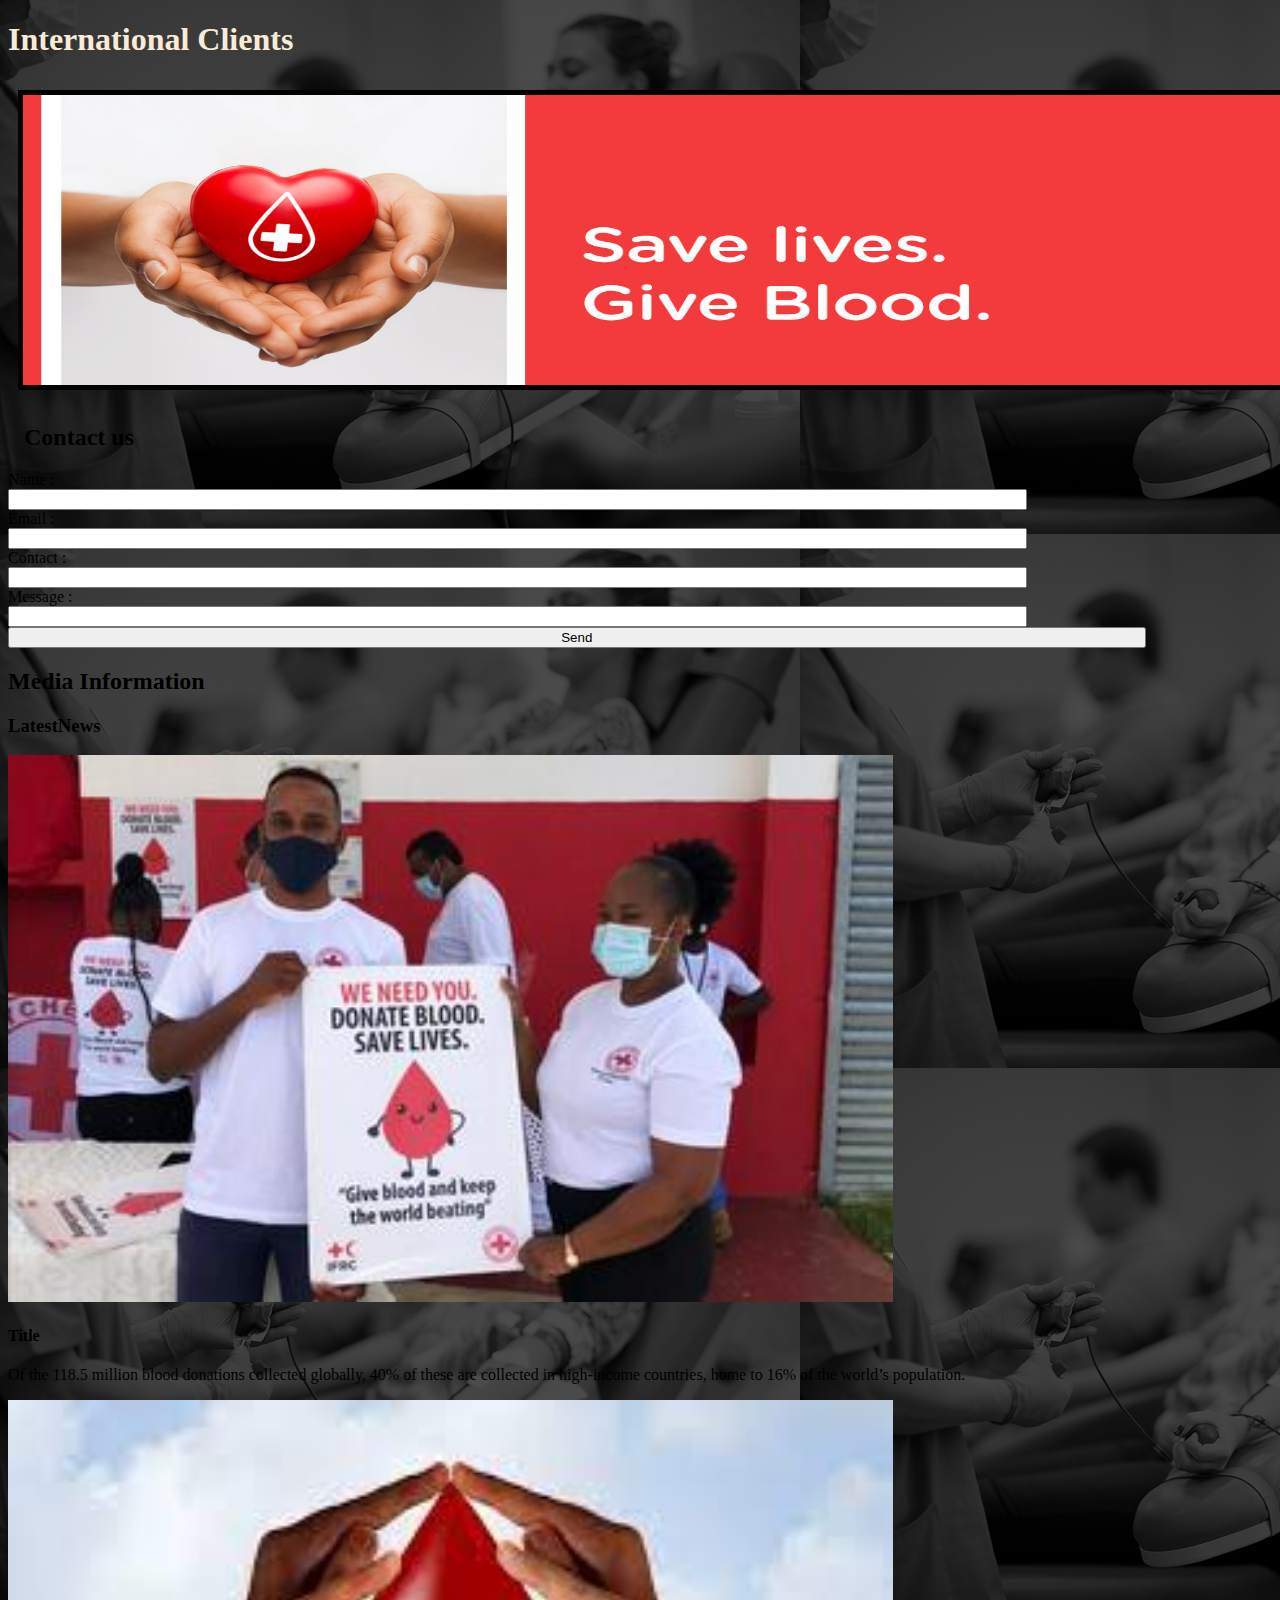
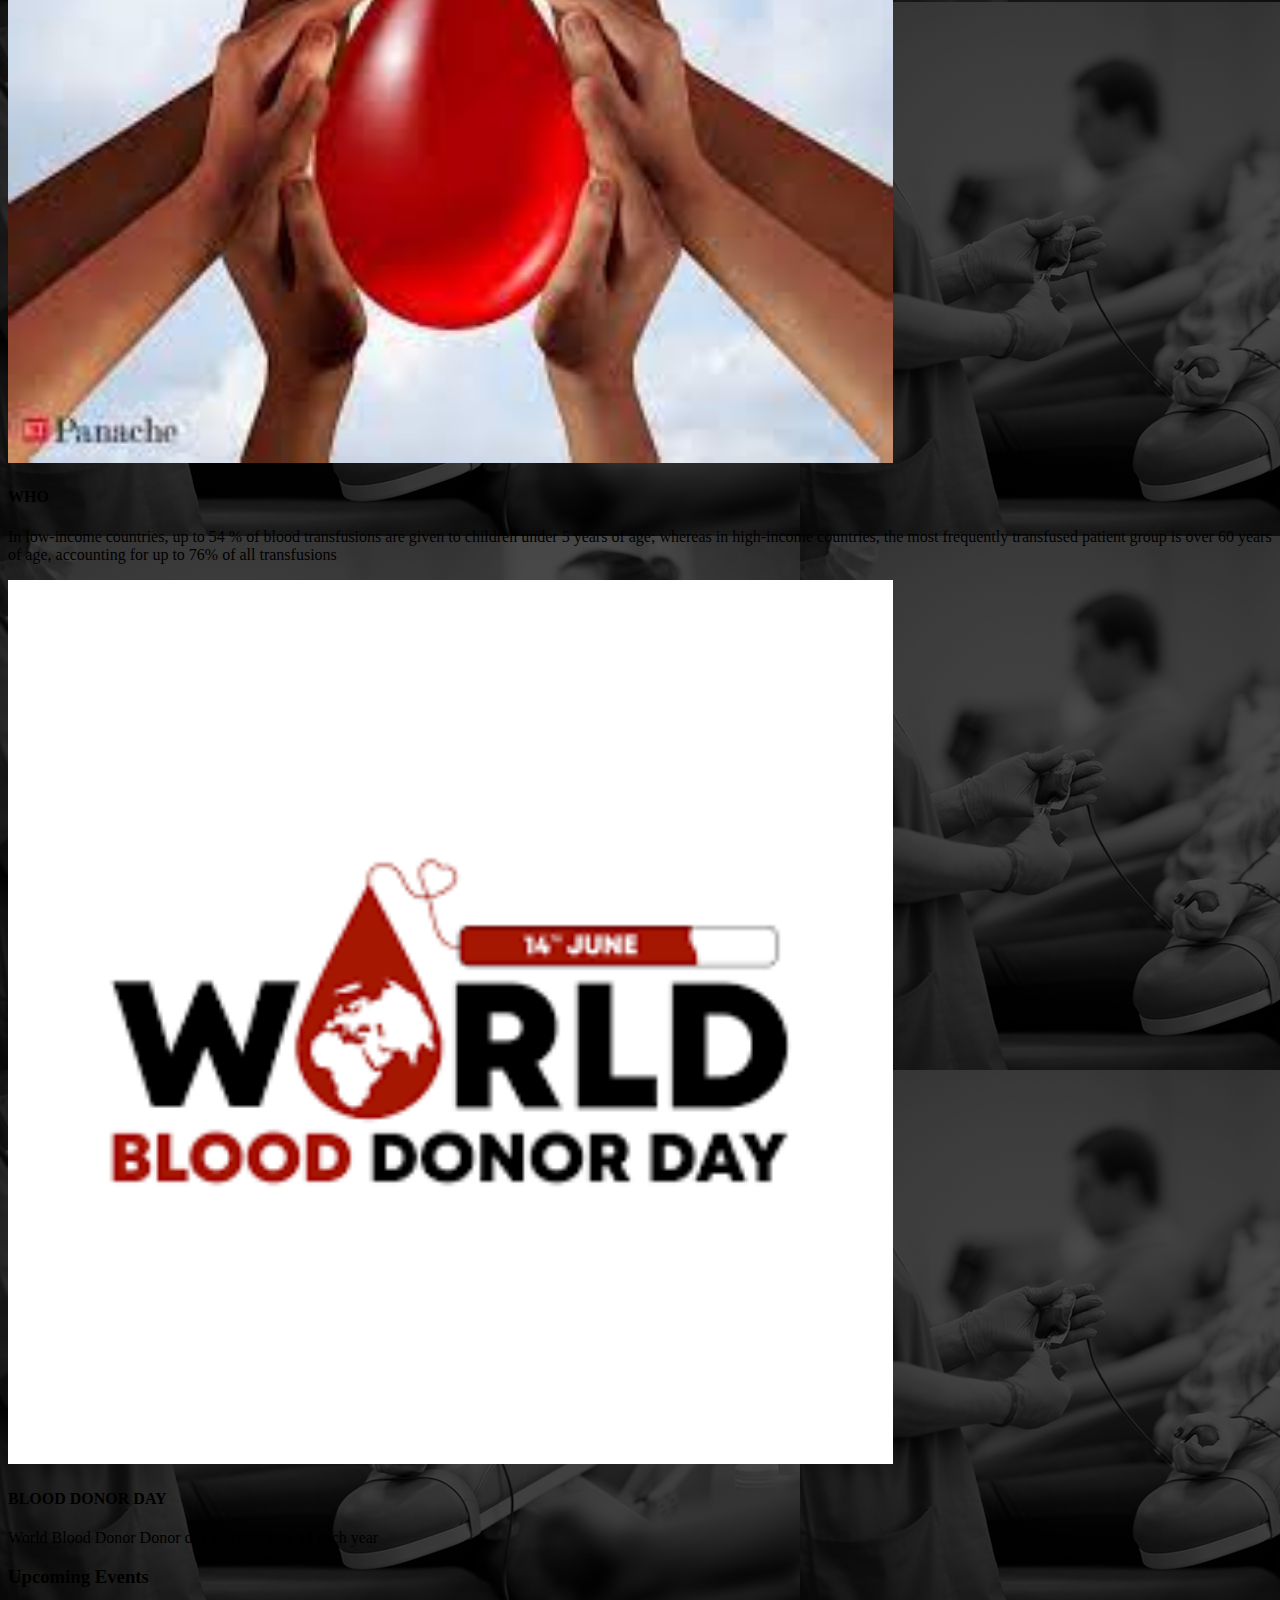
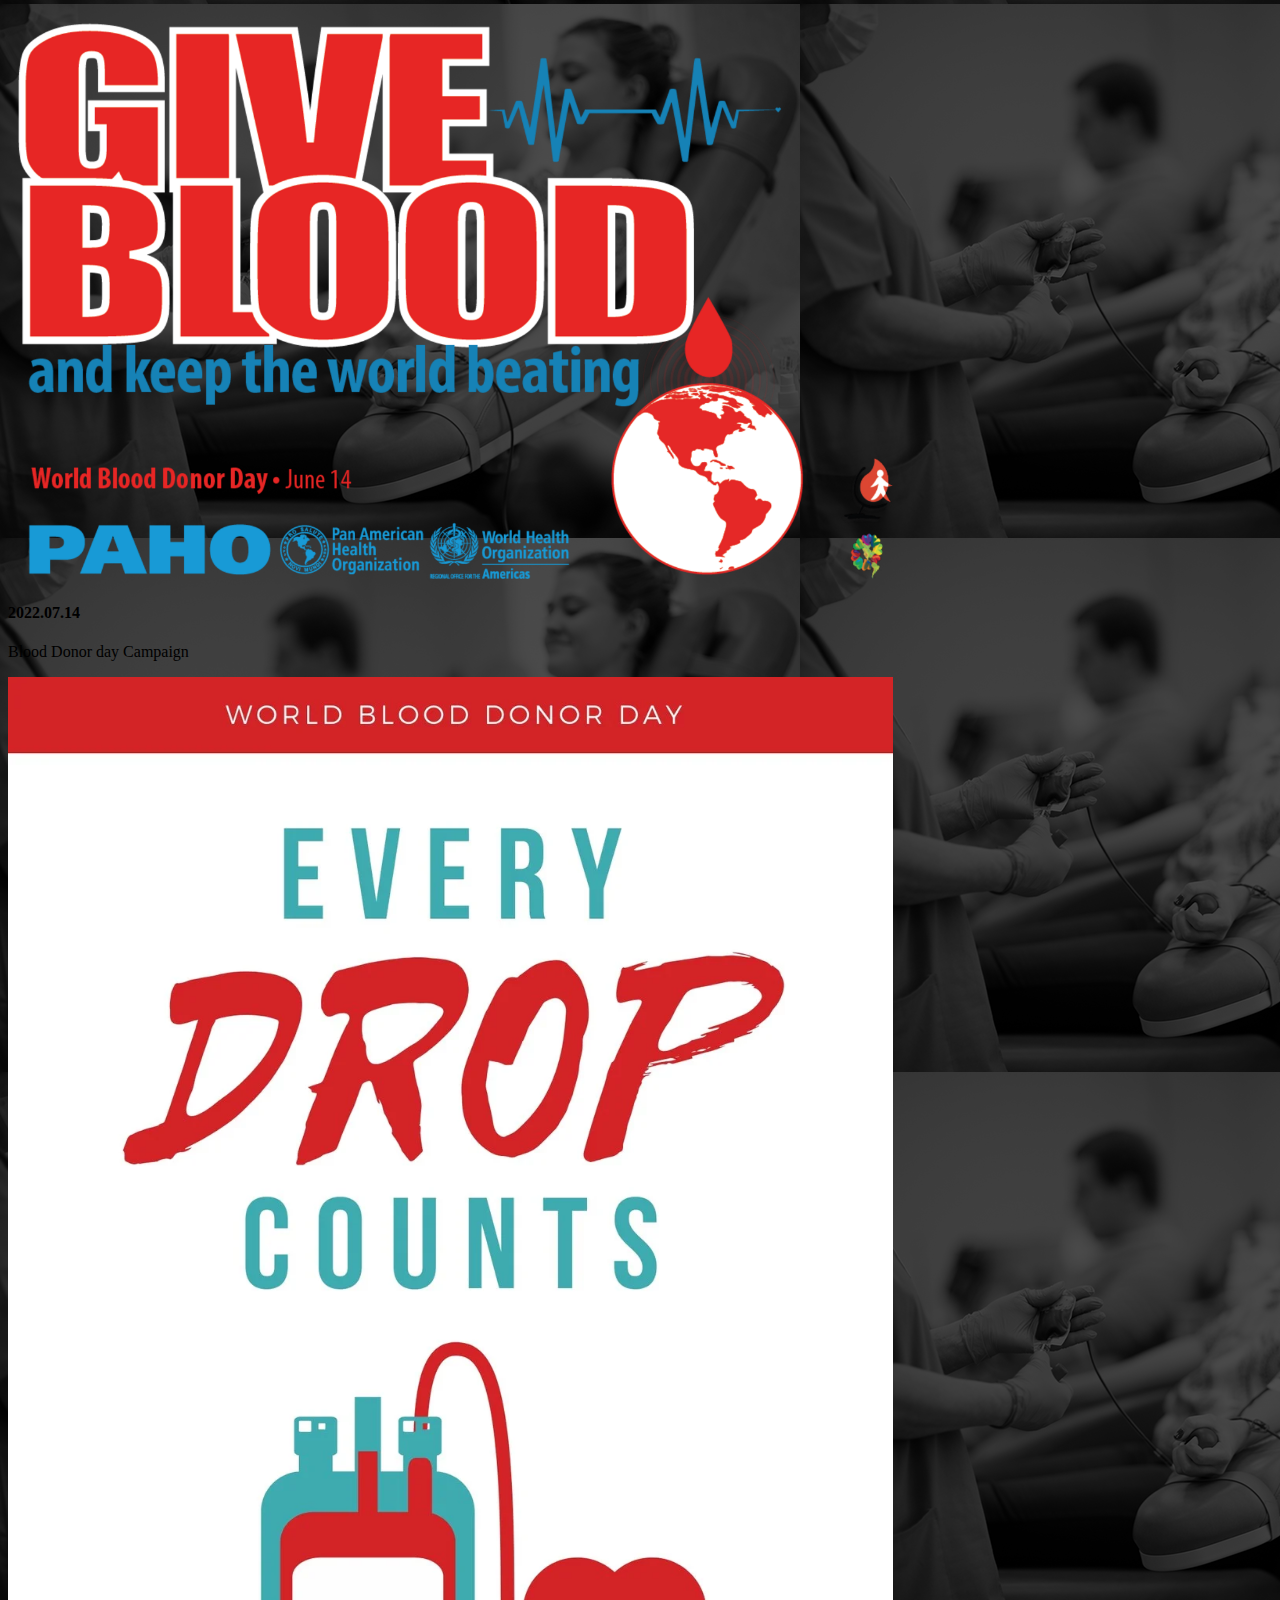
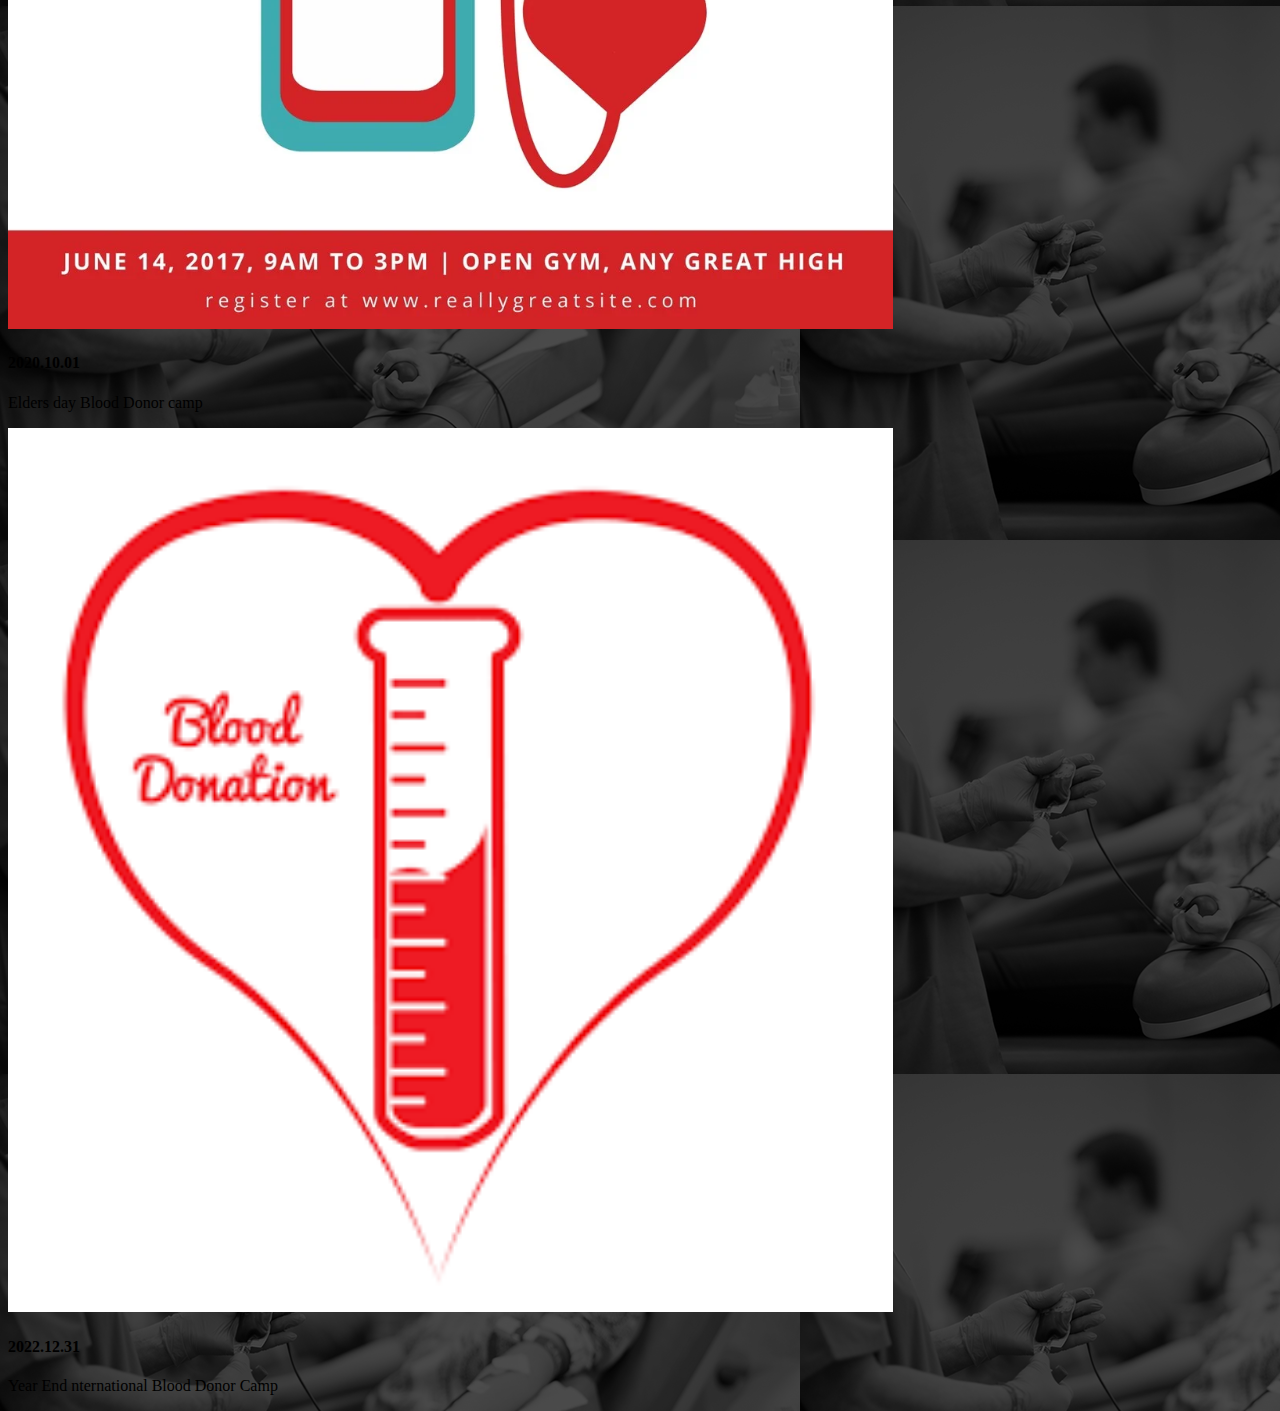
<file: Index.html>
<!DOCTYPE html>
<html lang="en">
<head>
    <meta charset="UTF-8">
    <meta http-equiv="X-UA-Compatible" content="IE=edge">
    <meta name="viewport" content="width=device-width, initial-scale=1.0">
    <link rel="stylesheet" href="https://cdn.jsdelivr.net/npm/bootstrap@4.6.1/dist/css/bootstrap.min.css" integrity="sha384-zCbKRCUGaJDkqS1kPbPd7TveP5iyJE0EjAuZQTgFLD2ylzuqKfdKlfG/eSrtxUkn" crossorigin="anonymous">
   
   <title>Document</title>
	
    <style>
        body{
          background-image: linear-gradient(rgba(0,0,0,0.7),rgba(0,0,0,0.7)),url(../images/back2.jpg);
            /* margin: 15px; */
        }
    .headerTitle{
        color: antiquewhite;
    }
    .mainImage{
        margin: 10px;
        box-sizing: border-box;
        height: 300px;
        width: 1400px;
        border: 5px solid black;
    }
    .contactsSection h2{
        margin-left:16px ;
    }
    input{
        width: 80%;
    }
    .btn{
        width: 90%;
        
    }
    p{
        word-wrap: break-word;
    }

    
    
    </style>
</head>
<body>
    <nav class="navbar navbar-dark bg-dark">
        <!-- Navbar content -->
      
    <div class="col-12">
        <h1 class="headerTitle text-center" >International Clients</h1>
    </div>
    </nav>
    <div class="bodypart">
        <div class="col-12">
            <img src="./images/b.jpg" class="img-fluid mainImage" alt="..." >
        </div>
    </div>
    <div class="contactsSection m-5 text-center ">
        <h2>Contact us</h2>
        <!-- <br> -->
            <form action="">
               <div class="m-3">
                   <!-- Name -->
                <div class="mb-3 row">
                    <label for="staticEmail" class="col-sm-2 col-form-label">Name :</label>
                    <div class="col-sm-10">
                      <input type="text" name="Name" id="">
                    </div>
                  </div>
                  <!-- Email -->
                  <div class="mb-3 row">
                    <label for="inputPassword" class="col-sm-2 col-form-label">Email : </label>
                    <div class="col-sm-10">
                      <input type="email" >
                    </div>
                  </div>
                <!-- Contact -->
                  <div class="mb-3 row">
                    <label for="inputPassword" class="col-sm-2 col-form-label">Contact : </label>
                    <div class="col-sm-10">
                      <input type="tel" >
                    </div>
                  </div>
                    <!-- Message -->
                  <div class="mb-3 row">
                    <label for="inputPassword" class="col-sm-2 col-form-label">Message : </label>
                    <div class="col-sm-10">
                      <input type="text" >
                    </div>
                  </div>
                  <div class="mb-3 row">
                    <div class="col-12">
                      <input type="button" value="Send" class="btn btn-sm btn-primary ">
                    </div>
                  </div>
               </div>
            </form>
    </div>
    <div>
        <h2 class="text-center">Media Information</h2> 
        <div class="row ">
       
            <!-- leftSide -->
            <div class="col-5">
                <h3 class="text-center">LatestNews</h3>
                <div class="row ml-3">
                    <div class="col-4"><img src="./images/q.jpg" alt="" height="70%" width="70%"></div>
                    <div class="col-8">
                        <h4> Title</h4>
                        <p>Of the 118.5 million blood donations collected globally, 40% of these are collected in high-income countries, home to 16% of the world’s population.</p>
                    </div>
                </div>
                <div class="row ml-3">
                    <div class="col-4"><img src="./images/w.jpg" alt="" height="70%" width="70%"></div>
                    <div class="col-8">
                        <h4> WHO</h4>
                        <p>In low-income countries, up to 54 % of blood transfusions are given to children under 5 years of age; whereas in high-income countries, the most frequently transfused patient group is over 60 years of age, accounting for up to 76% of all transfusions </p>
                    </div>
                </div>
                <div class="row ml-3">
                    <div class="col-4"><img src="./images/a.png" alt="" height="70%" width="70%"></div>
                    <div class="col-8">
                        <h4> BLOOD DONOR DAY</h4>
                        <p>World Blood Donor Donor day place in june 14 each year </p>
                    </div>
                </div>
            </div>
            <!-- rightSide -->
            <div class="col-5 ">
                <h3 class="text-center">Upcoming Events</h3><b></b>
                <div class="row ml-3">
                    <div class="col-4"><img src="./images/z.webp" alt="" height="70%" width="70%"></div>
                    <div class="col-8">
                        <h4> 2022.07.14</h4>
                        <!-- <pre>WrapText</pre> -->
                        <p class="">Blood Donor day Campaign </p>
                    </div>
                </div>
                <div class="row ml-3">
                    <div class="col-4"><img src="./images/x.webp" alt="" height="70%" width="70%"></div>
                    <div class="col-8">
                        <h4> 2020.10.01</h4>
                        <p>Elders day Blood Donor camp</p>
                    </div>
                </div>
                <div class="row ml-3">
                    <div class="col-4"><img src="./images/c.png" alt="" height="70%" width="70%"></div>
                    <div class="col-8">
                        <h4> 2022.12.31</h4>
                        <p>Year End nternational Blood Donor Camp</p>
                </div>
                    
                    </div>
                </div>
            </div>
        </div>
    </div>
    
</body>
</html>
</file>
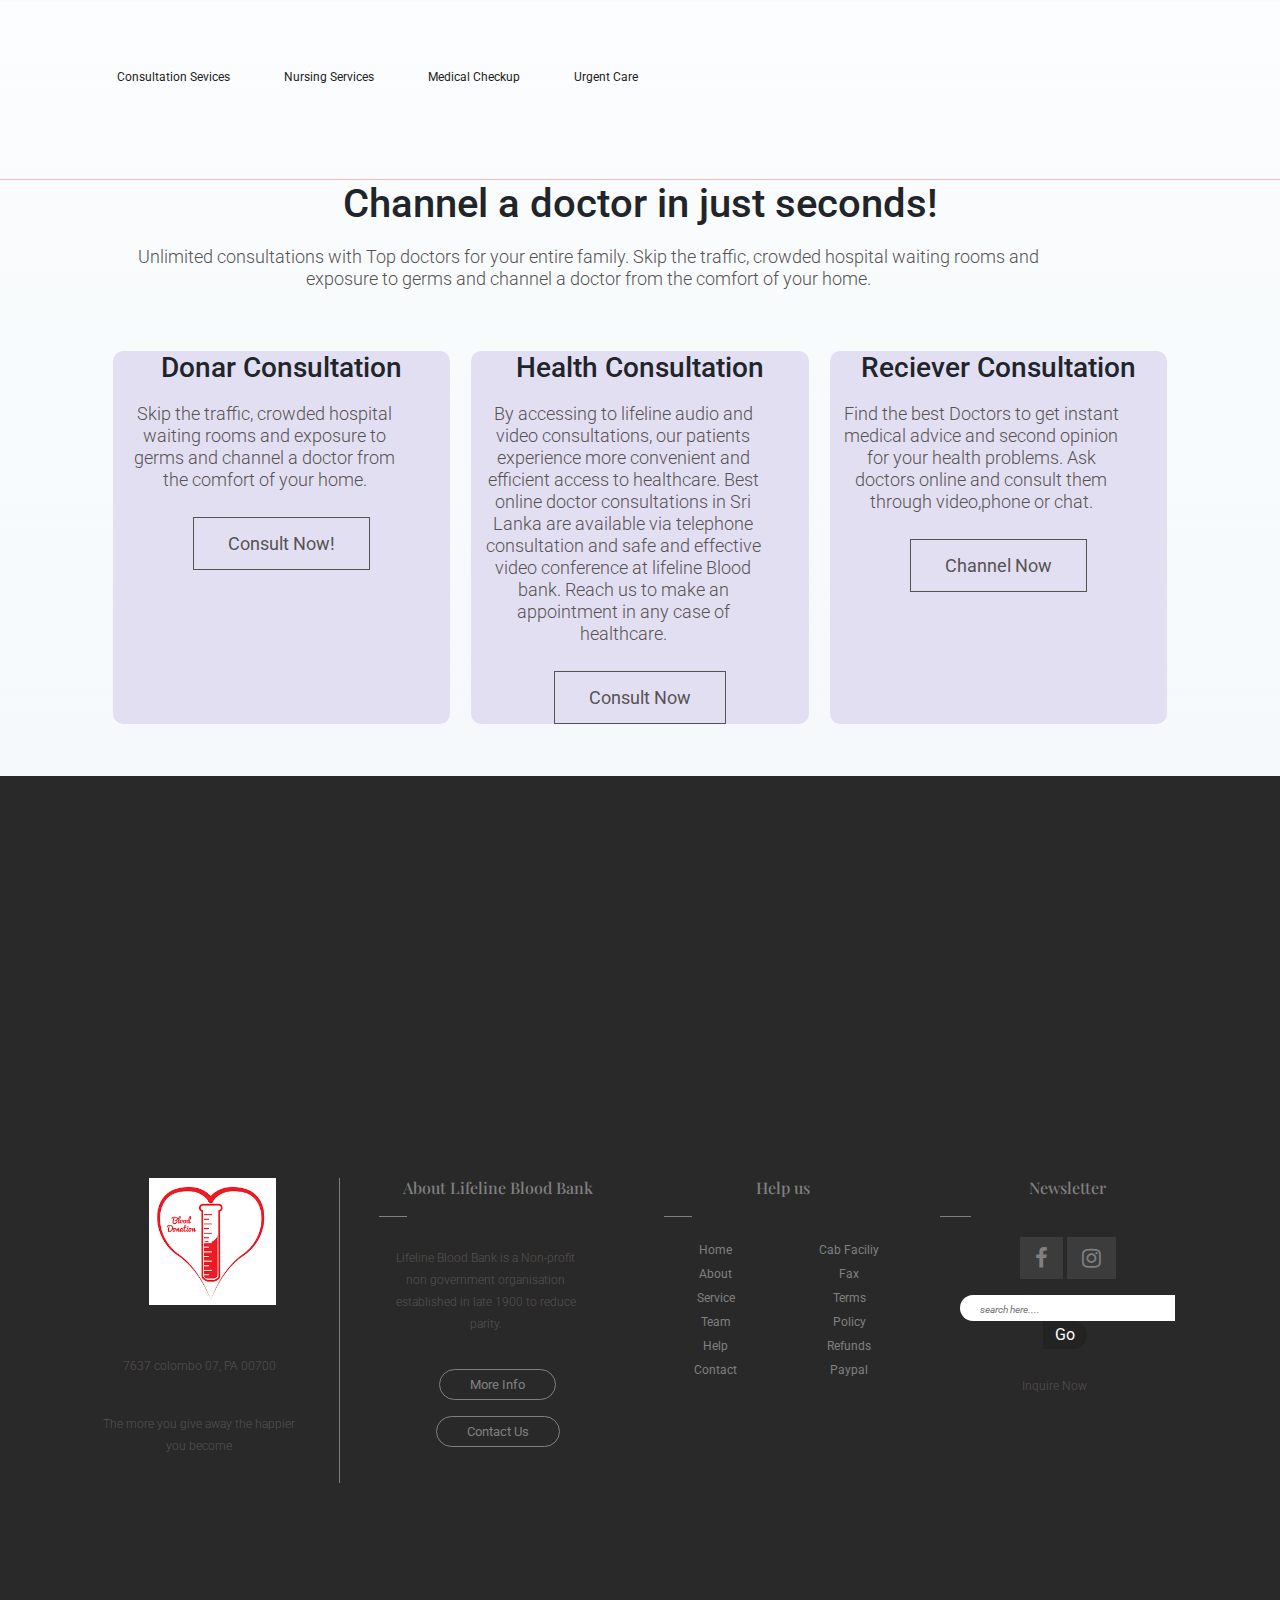
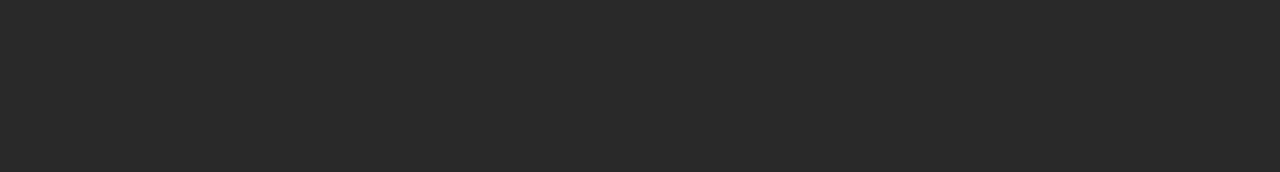
<file: Consultation_Services.html>
<!DOCTYPE html>
<html>
  <head>
    <title>Consultation Services</title>
    <head>
      <meta name="viewport" content="with=device-width, initial-scale" />
      <link rel="stylesheet" href="css/styles.css" />
      <link rel="preconnect" href="https://fonts.googleapis.com" />
      <link rel="preconnect" href="https://fonts.gstatic.com" crossorigin />
      <link
        href="https://fonts.googleapis.com/css2?family=Roboto:wght@300;500&display=swap"
        rel="stylesheet"
      />
      <link rel="stylesheet" href="../css/styles.css" />
      <meta charset="utf-8" />
      <meta name="viewport" content="width=device-width, initial-scale=1" />
      <link
        rel="stylesheet"
        href="https://maxcdn.bootstrapcdn.com/bootstrap/4.1.3/css/bootstrap.min.css"
      />
      <script src="https://ajax.googleapis.com/ajax/libs/jquery/3.3.1/jquery.min.js"></script>
      <script src="https://cdnjs.cloudflare.com/ajax/libs/popper.js/1.14.3/umd/popper.min.js"></script>
      <script src="https://maxcdn.bootstrapcdn.com/bootstrap/4.1.3/js/bootstrap.min.js"></script>
      <link
        href="https://fonts.googleapis.com/css?family=Playfair+Display:400,700,900"
        rel="stylesheet"
      />
      <link
        rel="stylesheet"
        href="https://cdnjs.cloudflare.com/ajax/libs/font-awesome/4.7.0/css/font-awesome.min.css"
      />
      <link
        href="https://fonts.googleapis.com/css?family=Roboto:100,300,400,500,700"
        rel="stylesheet"
      />
      <link rel="stylesheet" href="css/footer.css" />
    </head>

    <body>
      <section class="header">
        <nav>
          <div class="nav-links">
            <ul>
              <li>
                <a href="Consultation_Services.html">Consultation Sevices</a>
              </li>
              <li><a href="Nursing_Services.html">Nursing Services</a></li>
              <li><a href="Medical_Checkup.html">Medical Checkup</a></li>
              <li><a href="Urgent_Care.html">Urgent Care</a></li>
            </ul>
          </div>
        </nav>
      </section>

      <section class="consultation-services">
        <h1>Channel a doctor in just seconds!</h1>
        <p>
          Unlimited consultations with Top doctors for your entire family. Skip
          the traffic, crowded hospital waiting rooms and exposure to germs and
          channel a doctor from the comfort of your home.
        </p>

        <div class="row">
          <div class="c-col">
            <h3>Donar Consultation</h3>
            <p>
              Skip the traffic, crowded hospital waiting rooms and exposure to
              germs and channel a doctor from the comfort of your home.
            </p>
            <a class="consult-bttn" href="forms/Consult_Now_Form.php"
              >Consult Now!</a
            >
          </div>

          <div class="c-col">
            <h3>Health Consultation</h3>
            <p>
              By accessing to lifeline audio and video consultations, our
              patients experience more convenient and efficient access to
              healthcare. Best online doctor consultations in Sri Lanka are
              available via telephone consultation and safe and effective video
              conference at lifeline Blood bank. Reach us to make an appointment
              in any case of healthcare.
            </p>
            <a class="consult-bttn" href="forms/Consult_Now_Form.php"
              >Consult Now</a
            >
          </div>

          <div class="c-col">
            <h3>Reciever Consultation</h3>
            <p>
              Find the best Doctors to get instant medical advice and second
              opinion for your health problems. Ask doctors online and consult
              them through video,phone or chat.
            </p>
            <a class="consult-bttn" href="forms/Consult_Now_Form.php"
              >Channel Now</a
            >
          </div>
        </div>
      </section>
    </body>
    <footer class="container-fluid bg-grey py-5">
      <div class="container">
        <div class="row">
          <div class="col-md-6">
            <div class="row">
              <div class="col-md-6">
                <div class="logo-part">
                  <img src="images/c.png" class="w-50 logo-footer" />
                  <p>7637 colombo 07, PA 00700</p>
                  <p>The more you give away the happier you become</p>
                </div>
              </div>
              <div class="col-md-6 px-4">
                <h6>About Lifeline Blood Bank</h6>
                <p>
                  Lifeline Blood Bank is a Non-profit non government
                  organisation established in late 1900 to reduce parity.
                </p>
                <a href="#" class="btn-footer"> More Info </a><br />
                <a href="#" class="btn-footer"> Contact Us</a>
              </div>
            </div>
          </div>
          <div class="col-md-6">
            <div class="row">
              <div class="col-md-6 px-4">
                <h6>Help us</h6>
                <div class="row">
                  <div class="col-md-6">
                    <ul>
                      <li><a href="#"> Home</a></li>
                      <li><a href="#"> About</a></li>
                      <li><a href="#"> Service</a></li>
                      <li><a href="#"> Team</a></li>
                      <li><a href="#"> Help</a></li>
                      <li><a href="#"> Contact</a></li>
                    </ul>
                  </div>
                  <div class="col-md-6 px-4">
                    <ul>
                      <li><a href="#"> Cab Faciliy</a></li>
                      <li><a href="#"> Fax</a></li>
                      <li><a href="#"> Terms</a></li>
                      <li><a href="#"> Policy</a></li>
                      <li><a href="#"> Refunds</a></li>
                      <li><a href="#"> Paypal</a></li>
                    </ul>
                  </div>
                </div>
              </div>
              <div class="col-md-6">
                <h6>Newsletter</h6>
                <div class="social">
                  <a href="#"
                    ><i class="fa fa-facebook" aria-hidden="true"></i
                  ></a>
                  <a href="#"
                    ><i class="fa fa-instagram" aria-hidden="true"></i
                  ></a>
                </div>
                <form class="form-footer my-3">
                  <input
                    type="text"
                    placeholder="search here...."
                    name="search"
                  />
                  <input type="button" value="Go" />
                </form>
                <p>Inquire Now</p>
              </div>
            </div>
          </div>
        </div>
      </div>
    </footer>
  </head>
</html>
</file>
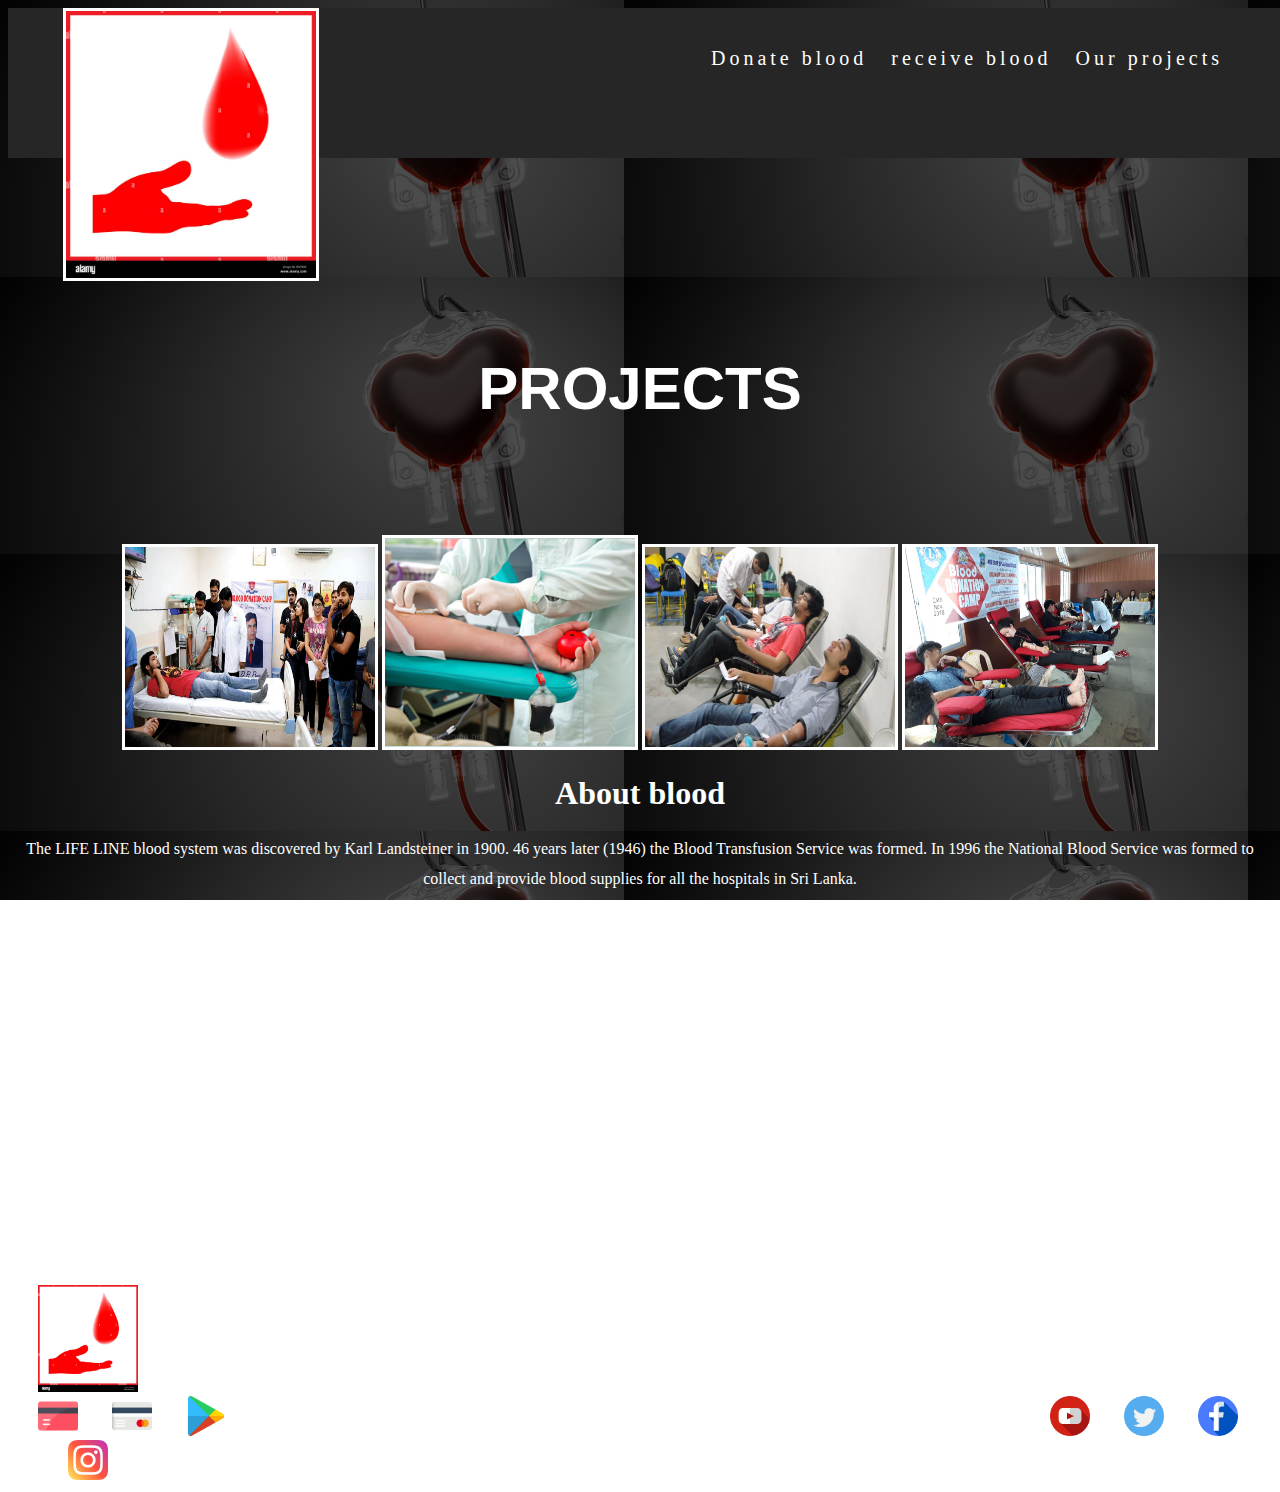
<file: events.html>
<!DOCTYPE html>
<html>
<head>
	
	<title>OUR_Projects</title>
	<link href="styles/Home.css" rel="stylesheet"  type="text/css">

	
</head>
<body>
		<header>
			<div class="wrapper">
				<div class="logo">
					<img src="images/bld1.jpg" width="250px" style="border: solid #fff;">
				</div>
				<nav>
					<a href="php/users.php" class="navtab">Donate blood</a>
				<a href="userlog.html" class="navtab">receive blood</a>
			
				<a href="events.html" class="navtab">Our projects</a>
				</nav>
				
			

			</div>
		</header>

		<div class="con1">
		<br/><br/><br/><br/><br/><br/>
			
		</div>
		<br/>
		<br/>
		<br/>
		<br/>
		<br/>
		<br/>
		<br/>
		<br/>
		<br/>
		<br/>
		<br/>
		<div class="services">
			<center>
				<h1 style="color: #fff; font-family: sans-serif; font-weight: bold; font-size: 60px;">PROJECTS</h1><br><br><br><br>
			<img src="images/don1.jpg" width="250px" height="200px" style="border: solid #fff;">
			<img src="images/don2.jpg" width="250px  height="200px" style="border: solid #fff;">
			<img src="images/don3.jpg" width="250px" height="200px" style="border: solid #fff;">
			<img src="images/don5.jpg" width="250px" height="200px" style="border: solid #fff;">
			
			<h1 style="text-align: center;color:white">About blood</h1>
            <p style="line-height: 30px;color:white;font-size: 16px;">The LIFE LINE blood system was discovered by Karl Landsteiner in 1900. 
			46 years later (1946) the Blood Transfusion Service was formed. 
			In 1996 the National Blood Service was formed to collect and provide blood supplies for all the hospitals in Sri Lanka.</p>
			
			<h1 style="text-align: center;color:white">Components of Blood </h1>
            <p style="line-height: 30px;color:white;font-size: 16px;">When we receive your donation we separate it into individual 
			components by spinning it in a machine called a centrifuge. 
			The individual components are red cells, white cells, platelets and plasma. These can all be put to different uses.</p>
			
			<h1 style="text-align: center;color:white">Who can donate blood? </h1>
            <p style="line-height: 30px;color:white;font-size: 16px;">The person must fulfill several criteria to be accepted as a blood donor. 
			These criteria are set forth to ensure the safety of the donor as well as the quality of donated blood.</p>
			
			
			
		</div>
		<br/>
		<br/>
		<br/>
		<br/>
		<br/>
		<br/>
		<br/>
	
  


		
		
		

		<div class="footer">
			<img src="images/bld1.jpg" width="100px">

         

			
		</div>
		<div class="payments-store">
			
			<a href="Payment Checkout.php"><img src="images/credit-card.png" width="40px" id="credit"></a>
			<a href="Payment Checkout.php"><img src="images/master-card.png" width="40px" id="master"></a>
            
             
            
			<a href="https://play.google.com/store/apps/details?id=com.cube.arc.blood&hl=en&gl=US"><img src="images/playstore.png" width="40px" id="play" class="social"></a>
			<a href="https://www.youtube.com/watch?v=7HXJyMjUBqI"><img src="images/youtube.png" width="40px" id="youtube" class="social"></a>
			<a href="https://twitter.com/nhsbt?lang=en"><img src="images/twitter.png" width="40px" id="tweet" class="social"></a>
			<a href="https://www.facebook.com/givebloodnhs/"><img src="images/facebook.png" width="40px" id="facebook" class="social"></a>
			<a href="https://www.instagram.com/givebloodnhs/?hl=en"><img src="images/instagram.png" width="40px" id="insta" class="social"></a>
	       
		</div>
	
</body>
</html>
</file>
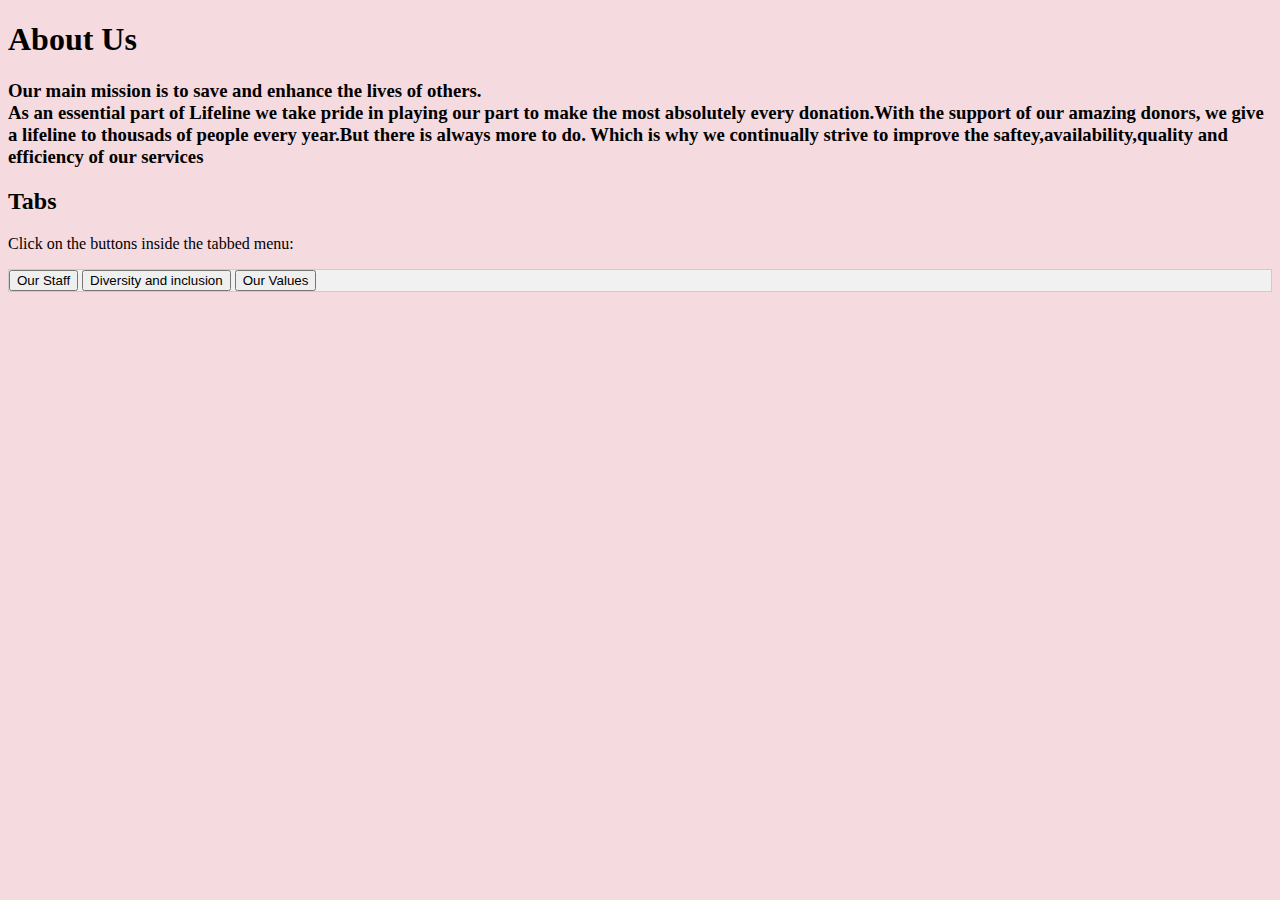
<file: ex.html>
<!DOCTYPE html>
<html>
<head>
<meta name="viewport" content="width=device-width, initial-scale=1">
<title>About Us Section</title>
<link rel="stylesheet" href="https://pro.fontawesome.com/releases/v5.10.0/css/all.css">
	<link rel="stylesheet" type="text/css" href="EX.css">
	<script src="Ex.js"></script>
	<style>
   body {
  background-color:#F5DADF;
}

</style>
	
</head>
<body>

<div class="section">
		<div class="container">
			<div class="content-section">
				<div class="title">
					<h1>About Us</h1>
				</div>
				<div class="content">
					<h3>Our main mission is to save and enhance the lives of others.<br>As an essential part of Lifeline we take pride in playing our part to make the most absolutely every donation.With the support of our amazing donors, we give a lifeline to thousads of people every year.But there is always more to do. Which is why we continually strive to improve the saftey,availability,quality and efficiency of our services</h3>
					</div>
					</div>
					</div>
					</div>

<h2>Tabs</h2>
<p>Click on the buttons inside the tabbed menu:</p>

<div class="tab">
  <button class="button1" onclick="openCity(event, 'Our Staff')">Our Staff</button>
  <button class="button2" onclick="openCity(event, 'Diversity and inclusion')">Diversity and inclusion</button>
  <button class="button3" onclick="openCity(event, 'Our Values')">Our Values</button>
</div>

<div id="Our Staff" class="tabcontent">
  <h3>Our Staff</h3>
  <p>In this Lifeline Blood Donation System more than 5,0000 people work across the the UK.Our experienced staff work in everything from carring for blood donors and clinical research to logistics and finance.<br>
	Meet the team<ul>
	<li>Yvone- 
	Yvone has worked for lifeline more than 10 years and now identifies and develops our talented individuals</li>
	<li>Phil-
	Phil has worked his way up from giving out payslips to running a transport fleet</li>
	<li>Lucy-
	Research assistent Lucy talks about her role in a pioneering clinical trial to grow red blood cells in a laboratory</li>
	</ul></p>
</div>

<div id="Diversity and inclusion" class="tabcontent">
  <h3>Diversity and inclusion</h3>
  <p>We have staff-run networks helping to promote an inclusive culture at Lifeline Blood and Transplant.Our Women's Network, LGBT+ Network, BAME Network and Disability and Wellbeing Network (DAWN) use the skills and resources of colleagues to add value to our organisation.</p>
</div>

<div id="Our Values" class="tabcontent">
  <h3>Our Values</h3>
  <p>We are committed to championing and promoting equal opportunity.
    Everyone has a right to be treated with dignity and respect, with equal opportunities and without discrimination, irrespective of their background. We are working hard to ensure that we better reflect the communities we serve.<br>The Lifeline Workforce Disability Equality Standard (WDES) is a set of 10 specific measures (metrics) which enables Lifeline organisations to compare the workplace and career experiences of disabled and non-disabled staff. The aim is to use the metrics data to develop and publish an action plan and together with a year-on-year comparison. This will enable us to demonstrate progress against the indicators of disability equality.<br>
     Three core principles are critical to our service, guiding everything we do and inspiring us to be the best.<ul>

  <li>We care about our donors, their families, the patients we serve, and our people.</li>
<li>We are expert at meeting the needs of those who use our service and those who operate it.</li>
<li>We provide quality products, services and experiences for donors, patients and colleagues	</li></ul><</p>
</div>

</body>
</html>
</file>
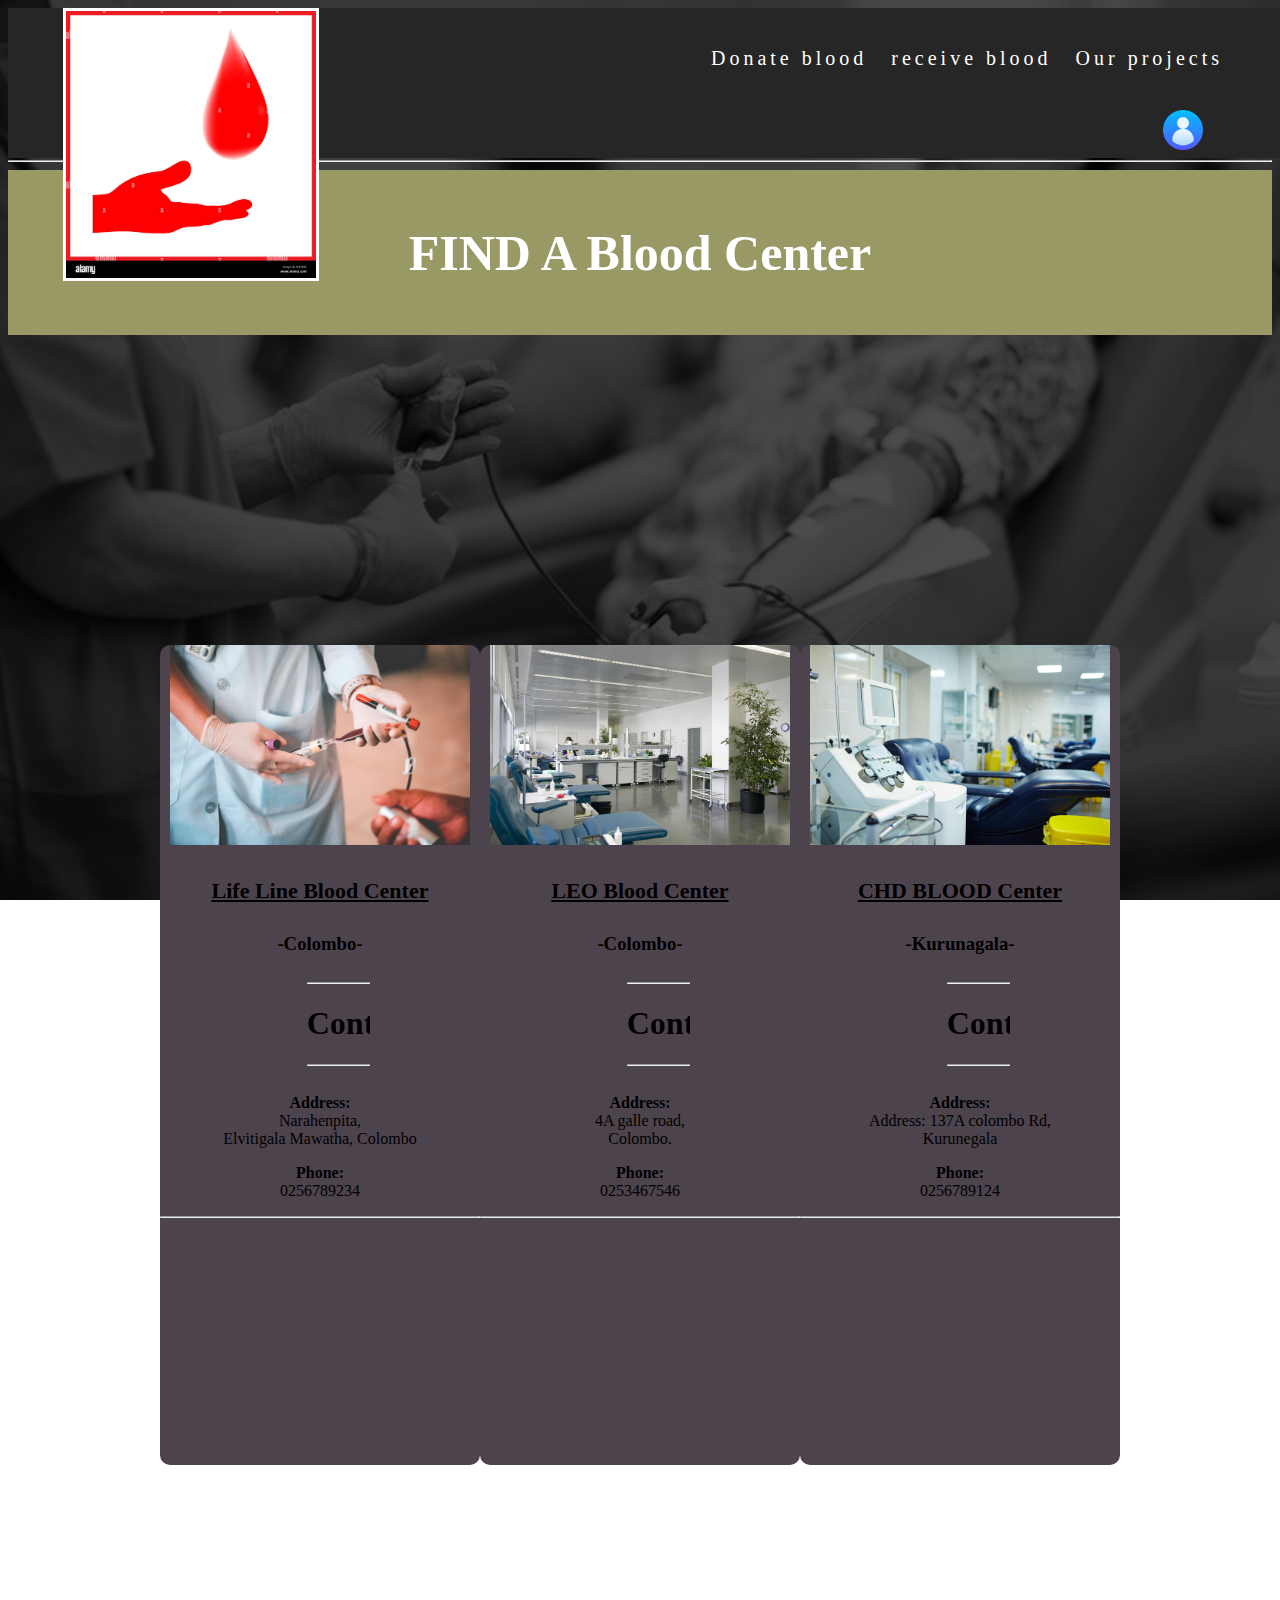
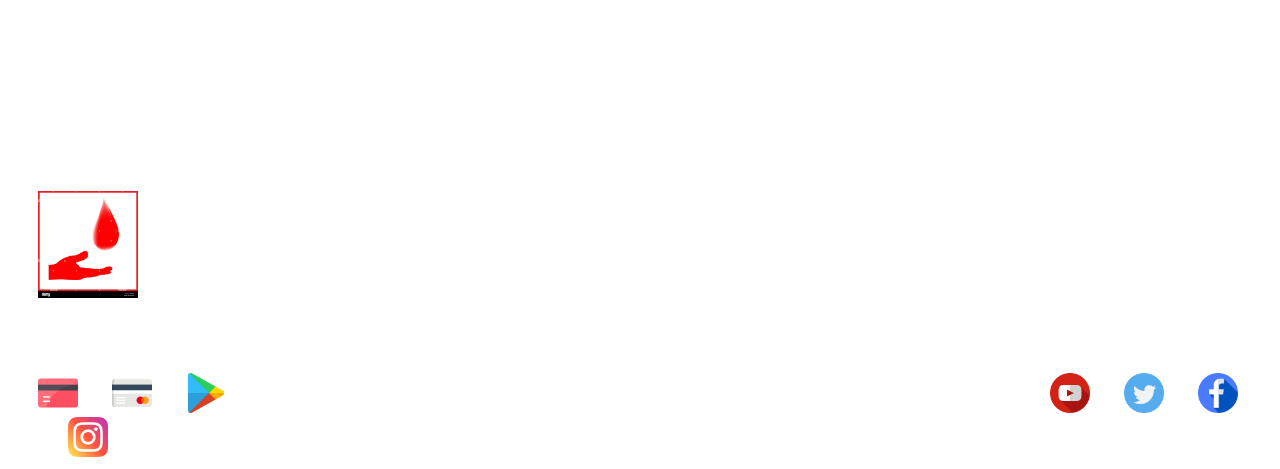
<file: find a camp.html>
<!DOCTYPE html>
<html>
	<head>
	<title>find a Blood Donation Camp</title>
	<link href="styles/findabcamp.css" rel="stylesheet"  type="text/css">
	</head>
</html>
<html>
<body>
	<header>
		<div class="wrapper">
			<div class="logo">
				<img src="image
				s/bld1.jpg" width="250px" style="border: solid #fff;">
			</div>
			<nav>
				
				<a href="userlog.html" class="navtab">Donate blood</a>
				<a href="userlog.html" class="navtab">receive blood</a>
			    <a href="events.html" class="navtab">Our projects</a>
				
			</nav>
			<a href="userlog.html"><img src="images/user.png" width="40px" id="user"></a>
			
		</div>
	</header>
	<br/>
		
		
		
		
		<br/>
		<br/>
		<br/>
		<br/>
		<br/>
		<br/>
		<br/>
		<hr>
		
		<div class="find">
			
			<h1 style="color:white; font-size: 50px;">FIND A Blood Center</h1><br/>
			
		</div>
		<br/>
		<br/>
		<br/>
		<br/>
		<br/>
		<br/>
		<br/>
		<br/>
		<br/>
		<br/>
		<br/>
		<br/>
		<br/>
		<br/>
		<
	<div class="wrapper1">
		<div>
		<div class="card">
		   <div class="image"><img src="images/camp1.jpg" width="300"></div>
		      <div class="text center">
			<h4 style="font-size: 22px;"><u>Life Line Blood Center</u></h4>
            <h3>-Colombo-</h3>
			
			<marquee width="100" scrollamount="7" scrollhiding="500" loop="1000">
			<hr><h1>Contact</h1><hr>
		</marquee>
		
        <p>
            <strong>Address:</strong>
            <br>Narahenpita,
            <br>Elvitigala Mawatha, Colombo
        </p>
        <p>
            <strong>Phone:</strong>
            <br>0256789234
        </p>
		<hr>
        <p><iframe src="http://www.nbts.health.gov.lk/" width="300" height="200" style="border:0;" allowfullscreen="" loading="lazy"></iframe></p>
		      </div>
		</div>
		</div>
		<div class="card text-center">
			<div class="image"><img src="images/camp2.jpg" width="300"></div>
			   <div class="text center">
			 <h4 style="font-size: 22px;"><u>LEO Blood Center</u></h4>
			 <h3>-Colombo-</h3>
			 <marquee width="100" scrollamount="7" scrollhiding="500" loop="1000">
				<hr><h1>Contact</h1><hr>
			</marquee>
        <p>
            <strong>Address:</strong>
            <br>4A galle road,
			<br>Colombo.
            
        </p>
        <p>
            <strong>Phone:</strong>
            <br>0253467546
        </p>
		<hr>
        <p><iframe src="https://www.csth.health.gov.lk/" width="300" height="200" style="border:0;" allowfullscreen="" loading="lazy"></iframe></p>
			   </div>
		 </div>
		 <div class="card text-center">
			<div class="image"><img src="images/camp3.jpg" width="300"></div>
			   <div class="text center">
			 <h4 style="font-size: 22px;"><u>CHD BLOOD  Center</u></h4>
			 <h3>-Kurunagala-</h3>
			 <marquee width="100" scrollamount="7" scrollhiding="500" loop="1000">
				<hr><h1>Contact</h1><hr>
			</marquee>
			 <p>
				<strong>Address:</strong>
				<br>Address: 137A colombo Rd, 
				<br>  Kurunegala
			</p>
			<p>
				<strong>Phone:</strong>
				<br>0256789124
			</p>
			<hr>
			<p><iframe src="http://www.kurunegalahospital.health.gov.lk/" width="300" height="200" style="border:0;" allowfullscreen="" loading="lazy"></iframe></p>
			   </div>
		 </div>
	</div>  
	<br/>
	<br/>
	<br/>
	<br/>
	<br/>
	<br/>
	<br/>
	<br/>
		<br/>
		<br/>
		<br/>
		<br/>
		<br/>
		<br/>
		<div class="">
			<center>
			
			<hr class="foot-hr">
			</center>
		</div>
	<div class="footer">
		<img src="images/bld1.jpg" width="100px">

	 

		
		<a href="aboutus"><h2>ABOUT US</h2></a>
		<a href="find a camp.html"><h2>Receive blood</h2></a>

		
	</div>
	<div class="payments-store">
		
		<a href="Payment Checkout.php"><img src="images/credit-card.png" width="40px" id="credit"></a>
		<a href="Payment Checkout.php"><img src="images/master-card.png" width="40px" id="master"></a>
		
		 
		
		<a href="https://play.google.com/store/apps/details?id=com.cube.arc.blood&hl=en&gl=US"><img src="images/playstore.png" width="40px" id="play"></a>
		<a href="https://www.youtube.com/watch?v=7HXJyMjUBqI"><img src="images/youtube.png" width="40px" id="youtube"></a>
		<a href="https://twitter.com/nhsbt?lang=en"><img src="images/twitter.png" width="40px" id="tweet"></a>
		<a href="https://www.facebook.com/givebloodnhs/"><img src="images/facebook.png" width="40px" id="facebook"></a>
		<a href="https://www.instagram.com/givebloodnhs/?hl=en"><img src="images/instagram.png" width="40px" id="insta"></a>
	   
	</div>
</body>
</html>
</file>
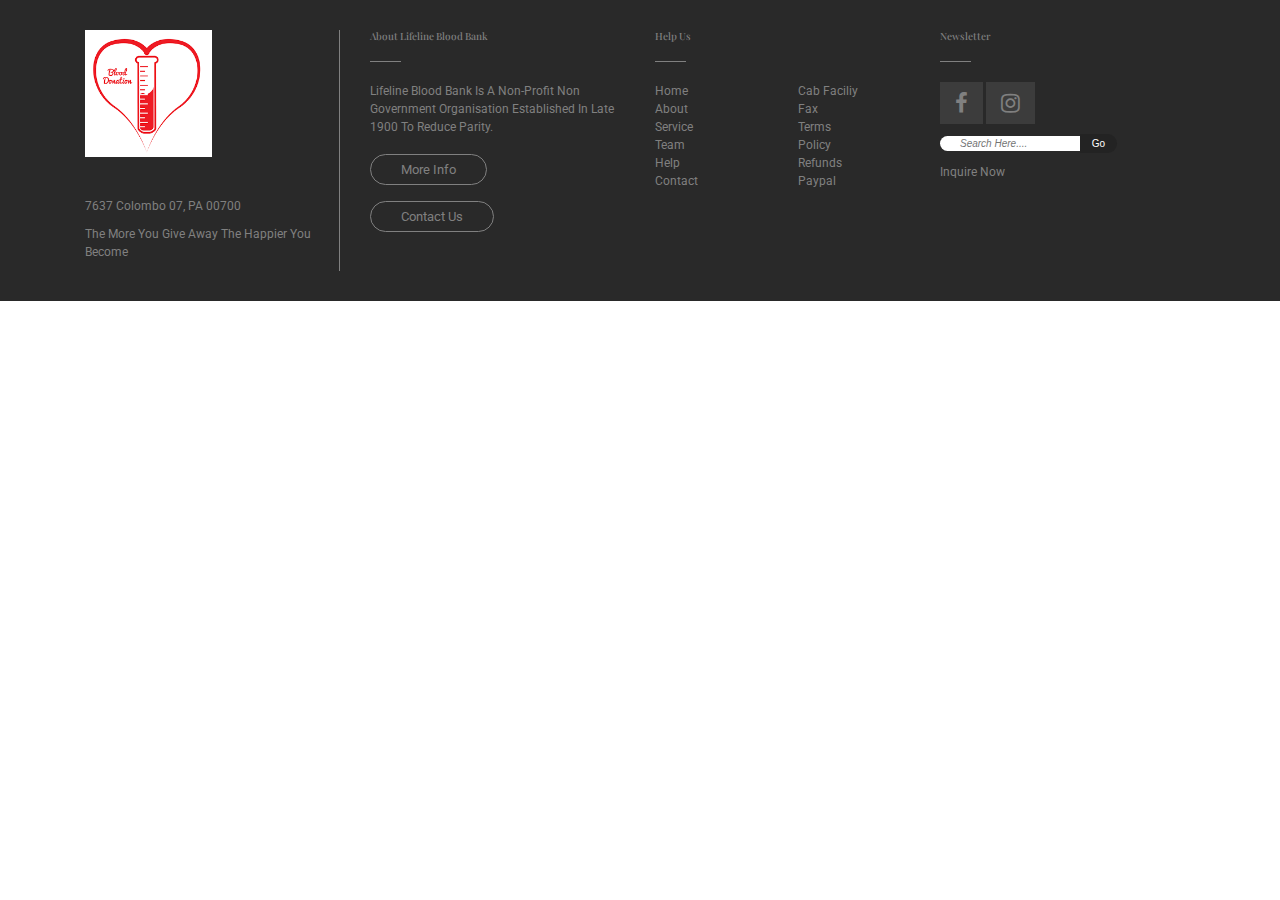
<file: Footer.html>
<link
  href="//maxcdn.bootstrapcdn.com/bootstrap/4.1.1/css/bootstrap.min.css"
  rel="stylesheet"
  id="bootstrap-css"
/>
<script src="//maxcdn.bootstrapcdn.com/bootstrap/4.1.1/js/bootstrap.min.js"></script>
<script src="//cdnjs.cloudflare.com/ajax/libs/jquery/3.2.1/jquery.min.js"></script>

<!DOCTYPE html>
<html lang="en">
  <head>
    <title>Footer</title>
    <meta charset="utf-8" />
    <meta name="viewport" content="width=device-width, initial-scale=1" />
    <link
      rel="stylesheet"
      href="https://maxcdn.bootstrapcdn.com/bootstrap/4.1.3/css/bootstrap.min.css"
    />
    <script src="https://ajax.googleapis.com/ajax/libs/jquery/3.3.1/jquery.min.js"></script>
    <script src="https://cdnjs.cloudflare.com/ajax/libs/popper.js/1.14.3/umd/popper.min.js"></script>
    <script src="https://maxcdn.bootstrapcdn.com/bootstrap/4.1.3/js/bootstrap.min.js"></script>
    <link
      href="https://fonts.googleapis.com/css?family=Playfair+Display:400,700,900"
      rel="stylesheet"
    />
    <link
      rel="stylesheet"
      href="https://cdnjs.cloudflare.com/ajax/libs/font-awesome/4.7.0/css/font-awesome.min.css"
    />
    <link
      href="https://fonts.googleapis.com/css?family=Roboto:100,300,400,500,700"
      rel="stylesheet"
    />
    <link rel="stylesheet" href="css/footer.css" />
    <link rel="stylesheet" href="css/lifeline.css" />
  </head>

  <footer class="container-fluid bg-grey py-5">
    <div class="container">
      <div class="row">
        <div class="col-md-6">
          <div class="row">
            <div class="col-md-6">
              <div class="logo-part">
                <img src="images/c.png" class="w-50 logo-footer" />
                <p>7637 colombo 07, PA 00700</p>
                <p>The more you give away the happier you become</p>
              </div>
            </div>
            <div class="col-md-6 px-4">
              <h6>About Lifeline Blood Bank</h6>
              <p>
                Lifeline Blood Bank is a Non-profit non government organisation
                established in late 1900 to reduce parity.
              </p>
              <a href="#" class="btn-footer"> More Info </a><br />
              <a href="#" class="btn-footer"> Contact Us</a>
            </div>
          </div>
        </div>
        <div class="col-md-6">
          <div class="row">
            <div class="col-md-6 px-4">
              <h6>Help us</h6>
              <div class="row">
                <div class="col-md-6">
                  <ul>
                    <li><a href="#"> Home</a></li>
                    <li><a href="#"> About</a></li>
                    <li><a href="#"> Service</a></li>
                    <li><a href="#"> Team</a></li>
                    <li><a href="#"> Help</a></li>
                    <li><a href="#"> Contact</a></li>
                  </ul>
                </div>
                <div class="col-md-6 px-4">
                  <ul>
                    <li><a href="#"> Cab Faciliy</a></li>
                    <li><a href="#"> Fax</a></li>
                    <li><a href="#"> Terms</a></li>
                    <li><a href="#"> Policy</a></li>
                    <li><a href="#"> Refunds</a></li>
                    <li><a href="#"> Paypal</a></li>
                  </ul>
                </div>
              </div>
            </div>
            <div class="col-md-6">
              <h6>Newsletter</h6>
              <div class="social">
                <a href="#"
                  ><i class="fa fa-facebook" aria-hidden="true"></i
                ></a>
                <a href="#"
                  ><i class="fa fa-instagram" aria-hidden="true"></i
                ></a>
              </div>
              <form class="form-footer my-3">
                <input
                  type="text"
                  placeholder="search here...."
                  name="search"
                />
                <input type="button" value="Go" />
              </form>
              <p>Inquire Now</p>
            </div>
          </div>
        </div>
      </div>
    </div>
  </footer>
</html>
</file>
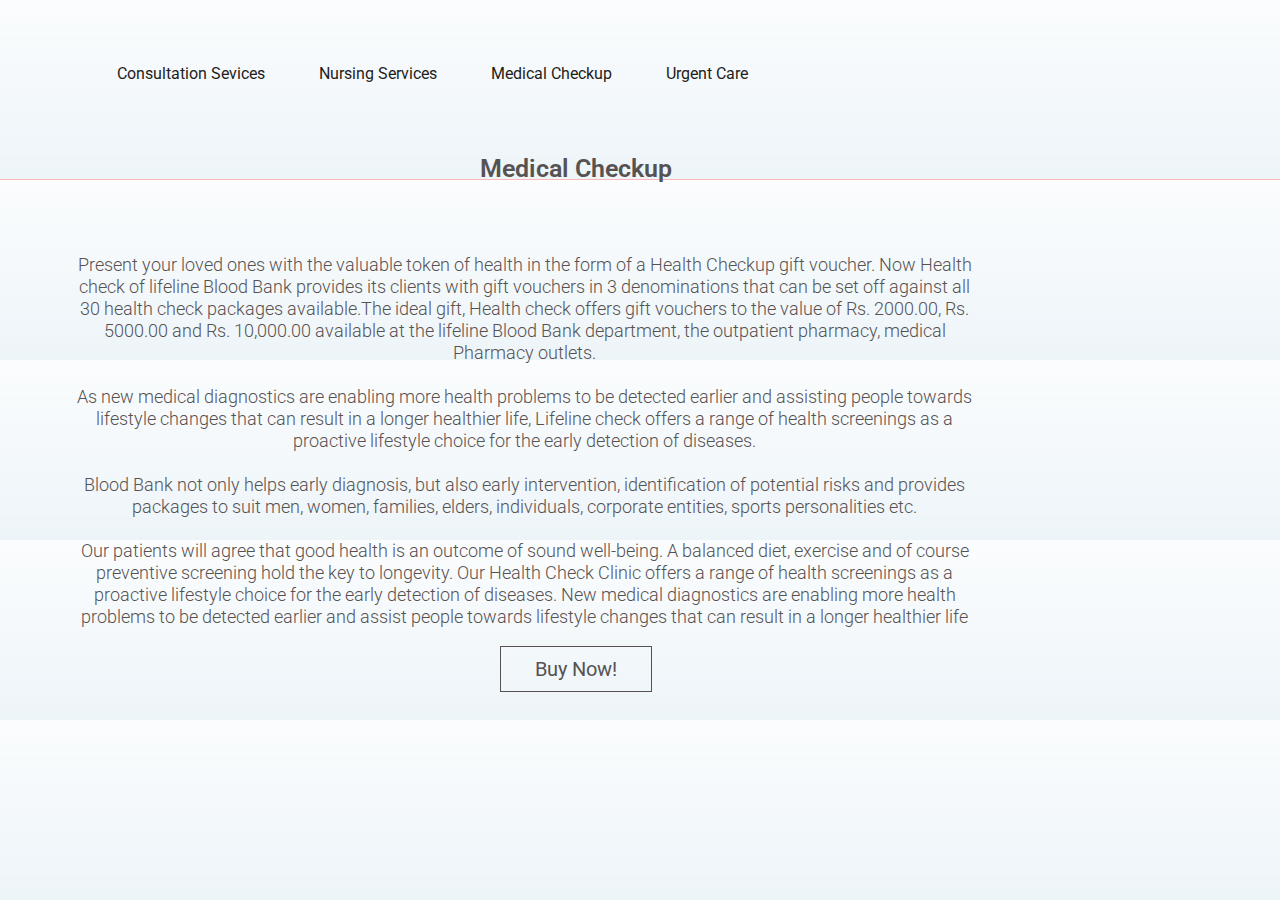
<file: Medical_Checkup.html>
<!DOCTYPE html>
<html>
  <head>
    <title>Medical Checkup</title>
    <meta name="viewport" content="with=device-width, initial-scale" />
    <link rel="stylesheet" href="css/styles.css" />
    <link rel="preconnect" href="https://fonts.googleapis.com" />
    <link rel="preconnect" href="https://fonts.gstatic.com" crossorigin />
    <link
      href="https://fonts.googleapis.com/css2?family=Roboto:wght@300;500&display=swap"
      rel="stylesheet"
    />
    <link rel="stylesheet" href="../css/styles.css" />
  </head>
  <body>
   </body>
   <section class="header">
    <nav>
      <div class="nav-links">
        <ul>
          <li>
            <a href="Consultation_Services.html">Consultation Sevices</a>
          </li>
          <li><a href="Nursing_Services.html">Nursing Services</a></li>
          <li><a href="Medical_Checkup.html">Medical Checkup</a></li>
          <li><a href="Urgent_Care.html">Urgent Care</a></li>
        </ul>
      </div>
    </nav>
  </section>
  

    <section class="Medical-checkup">
      <h1>Medical Checkup</h1>
      <p>
        Present your loved ones with the valuable token of health in the form of
        a Health Checkup gift voucher. Now Health check of lifeline Blood Bank
        provides its clients with gift vouchers in 3 denominations that can be
        set off against all 30 health check packages available.The ideal gift,
        Health check offers gift vouchers to the value of Rs. 2000.00, Rs.
        5000.00 and Rs. 10,000.00 available at the lifeline Blood Bank
        department, the outpatient pharmacy, medical Pharmacy outlets.<br /><br />
        As new medical diagnostics are enabling more health problems to be
        detected earlier and assisting people towards lifestyle changes that can
        result in a longer healthier life, Lifeline check offers a range of
        health screenings as a proactive lifestyle choice for the early
        detection of diseases. <br />
        <br />
        Blood Bank not only helps early diagnosis, but also early intervention,
        identification of potential risks and provides packages to suit men,
        women, families, elders, individuals, corporate entities, sports
        personalities etc. <br />
        <br />
        Our patients will agree that good health is an outcome of sound
        well-being. A balanced diet, exercise and of course preventive screening
        hold the key to longevity. Our Health Check Clinic offers a range of
        health screenings as a proactive lifestyle choice for the early
        detection of diseases. New medical diagnostics are enabling more health
        problems to be detected earlier and assist people towards lifestyle
        changes that can result in a longer healthier life
      </p>
      <br />
      <a class="m-bttn" href="forms/Consult_Now_Form.php">Buy Now!</a>
    </section>
  </body>
</html>
</file>
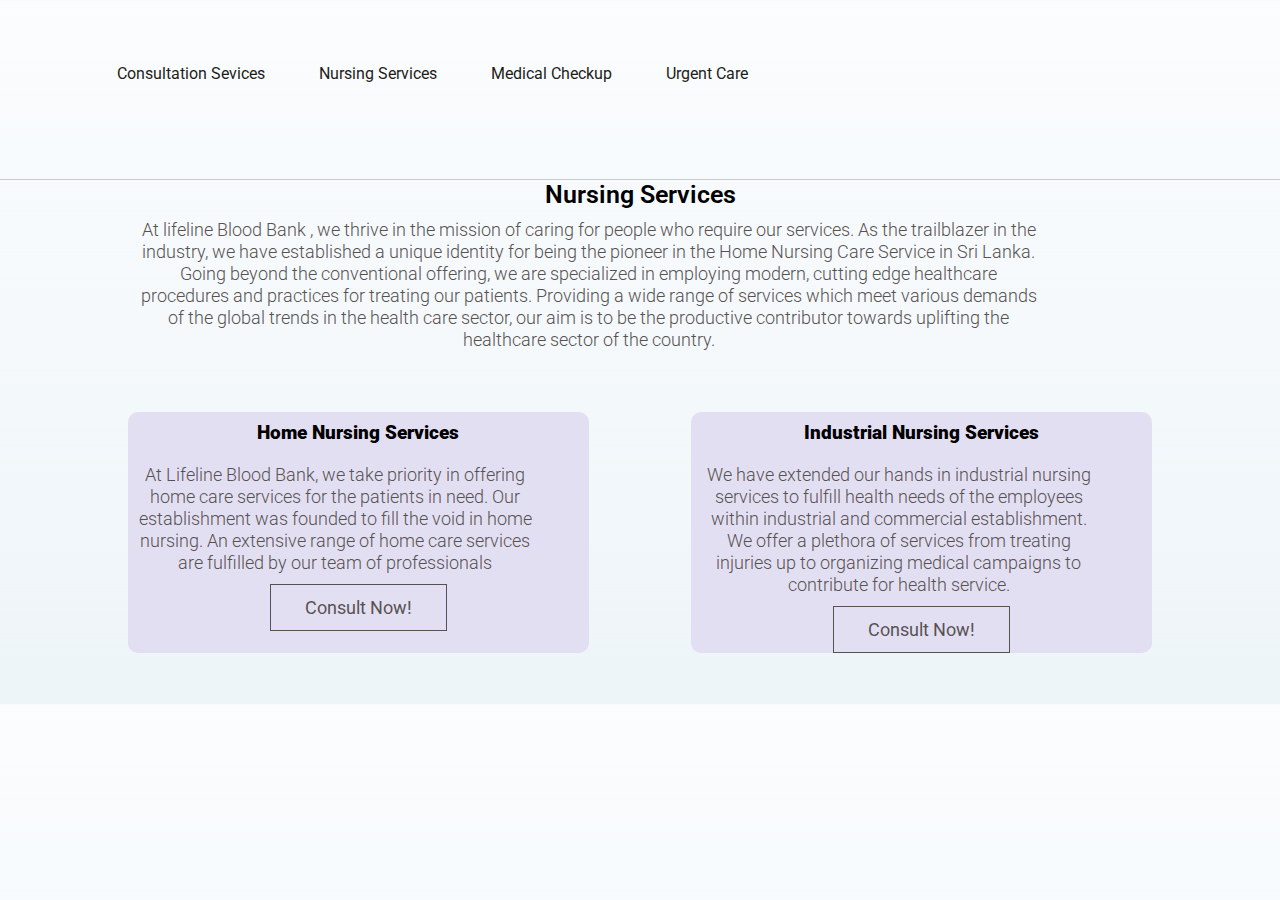
<file: Nursing_Services.html>
<!DOCTYPE html>
<html>
  <head>
    <title>Nursing Services</title>
    <meta name="viewport" content="with=device-width, initial-scale" />
    <link rel="stylesheet" href="css/styles.css" />
    <link rel="preconnect" href="https://fonts.googleapis.com" />
    <link rel="preconnect" href="https://fonts.gstatic.com" crossorigin />
    <link
      href="https://fonts.googleapis.com/css2?family=Roboto:wght@300;500&display=swap"
      rel="stylesheet"
    />
    <link rel="stylesheet" href="../css/styles.css" />
  </head>
  <body>
    <section class="header">
      <nav>
        <div class="nav-links">
          <ul>
            <li>
              <a href="Consultation_Services.html">Consultation Sevices</a>
            </li>
            <li><a href="Nursing_Services.html">Nursing Services</a></li>
            <li><a href="Medical_Checkup.html">Medical Checkup</a></li>
            <li><a href="Urgent_Care.html">Urgent Care</a></li>
          </ul>
        </div>
      </nav>
    </section>
    <section class="nursing-services">
      <h1>Nursing Services</h1>
      <p>
        At lifeline Blood Bank , we thrive in the mission of caring for people
        who require our services. As the trailblazer in the industry, we have
        established a unique identity for being the pioneer in the Home Nursing
        Care Service in Sri Lanka.
        <br />
        Going beyond the conventional offering, we are specialized in employing
        modern, cutting edge healthcare procedures and practices for treating
        our patients. Providing a wide range of services which meet various
        demands of the global trends in the health care sector, our aim is to be
        the productive contributor towards uplifting the healthcare sector of
        the country.
      </p>
      <div class="row">
        <div class="n-col">
          <h3>Home Nursing Services</h3>
          <p>
            At Lifeline Blood Bank, we take priority in offering home care
            services for the patients in need. Our establishment was founded to
            fill the void in home nursing. An extensive range of home care
            services are fulfilled by our team of professionals
          </p>
          <a class="n-bttn" href="forms/Consult_Now_Form.php">Consult Now!</a>
        </div>

        <div class="n-col">
          <h3>Industrial Nursing Services</h3>
          <p>
            We have extended our hands in industrial nursing services to fulfill
            health needs of the employees within industrial and commercial
            establishment. We offer a plethora of services from treating
            injuries up to organizing medical campaigns to contribute for health
            service.
          </p>
          <a class="n-bttn" href="../forms/Consult_Now_Form.php"
            >Consult Now!</a
          >
        </div>
      </div>
    </section>
  </body>
</html>
</file>
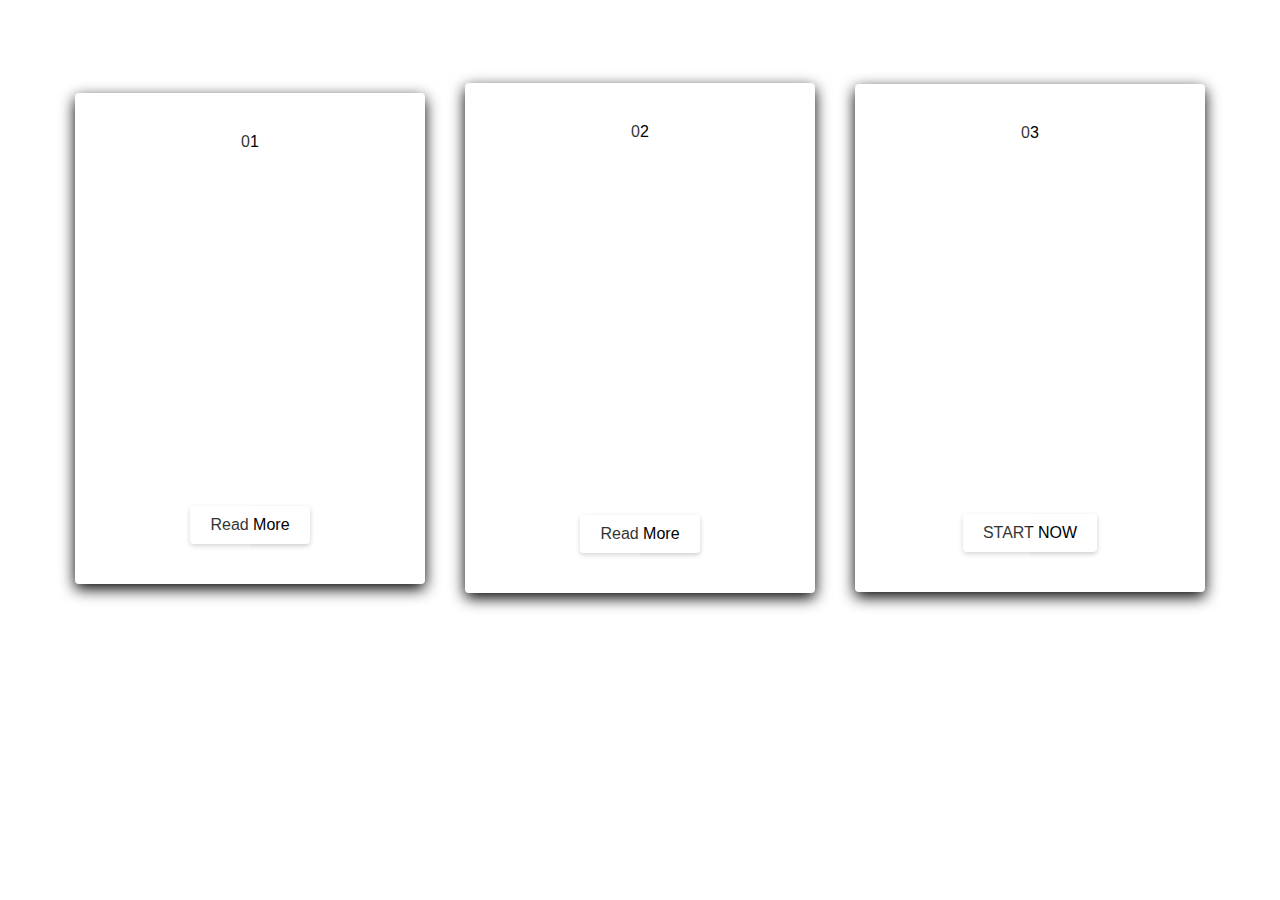
<file: PART 3.html>
<html>
<head>
<title>PART 3</title>
<link rel="stylesheet" type="text/css" href="css/PART3.css">
</head>

<body>
	<div class="container">
		<div class="box">
			<div class="iconn"> 01</div>
			<div class="content">
				<h1>IS IT POSSIBLE FOR ME TO DONATE BLOOD?</h1>
				<br><br>
				<p align="justify">Are you qualified to donate blood? Learn more about the criteria for donating blood today. Find information on the general health, travel, medication, tattoos, as well as other topics.</p>
				<a href="#">Read More</a>
			</div>
		</div>
		<div class="box">
		<div class="iconn"> 02</div>
			<div class="content">
				<h1>EMPOWER PATIENTS SUFFERING SICKLE CELL DISEASE </h1>
				<br><br>
				<p align="justify">Black blood donors are important in ensuring that sickle cell disease patients receive the most appropriate blood match. Donors were needed to address this immediate requirement.</p>
				<a href="#">Read More</a>
			</div>
		</div>
		<div class="box">
				<div class="iconn"> 03</div>
			<div class="content">
				<h1>BEGIN YOUR RAPIDPASS IMPLEMENTATION.</h1>
				<br><br><br><br><br><br>
				<p align="justify">Are you planning on giving blood today? Before visiting your blood drive site, complete your which was before and health history questions online using any device.</p>
				<a href="#">START NOW</a>
			</div>
		</div>
	</div>
</body>
</html>
</file>
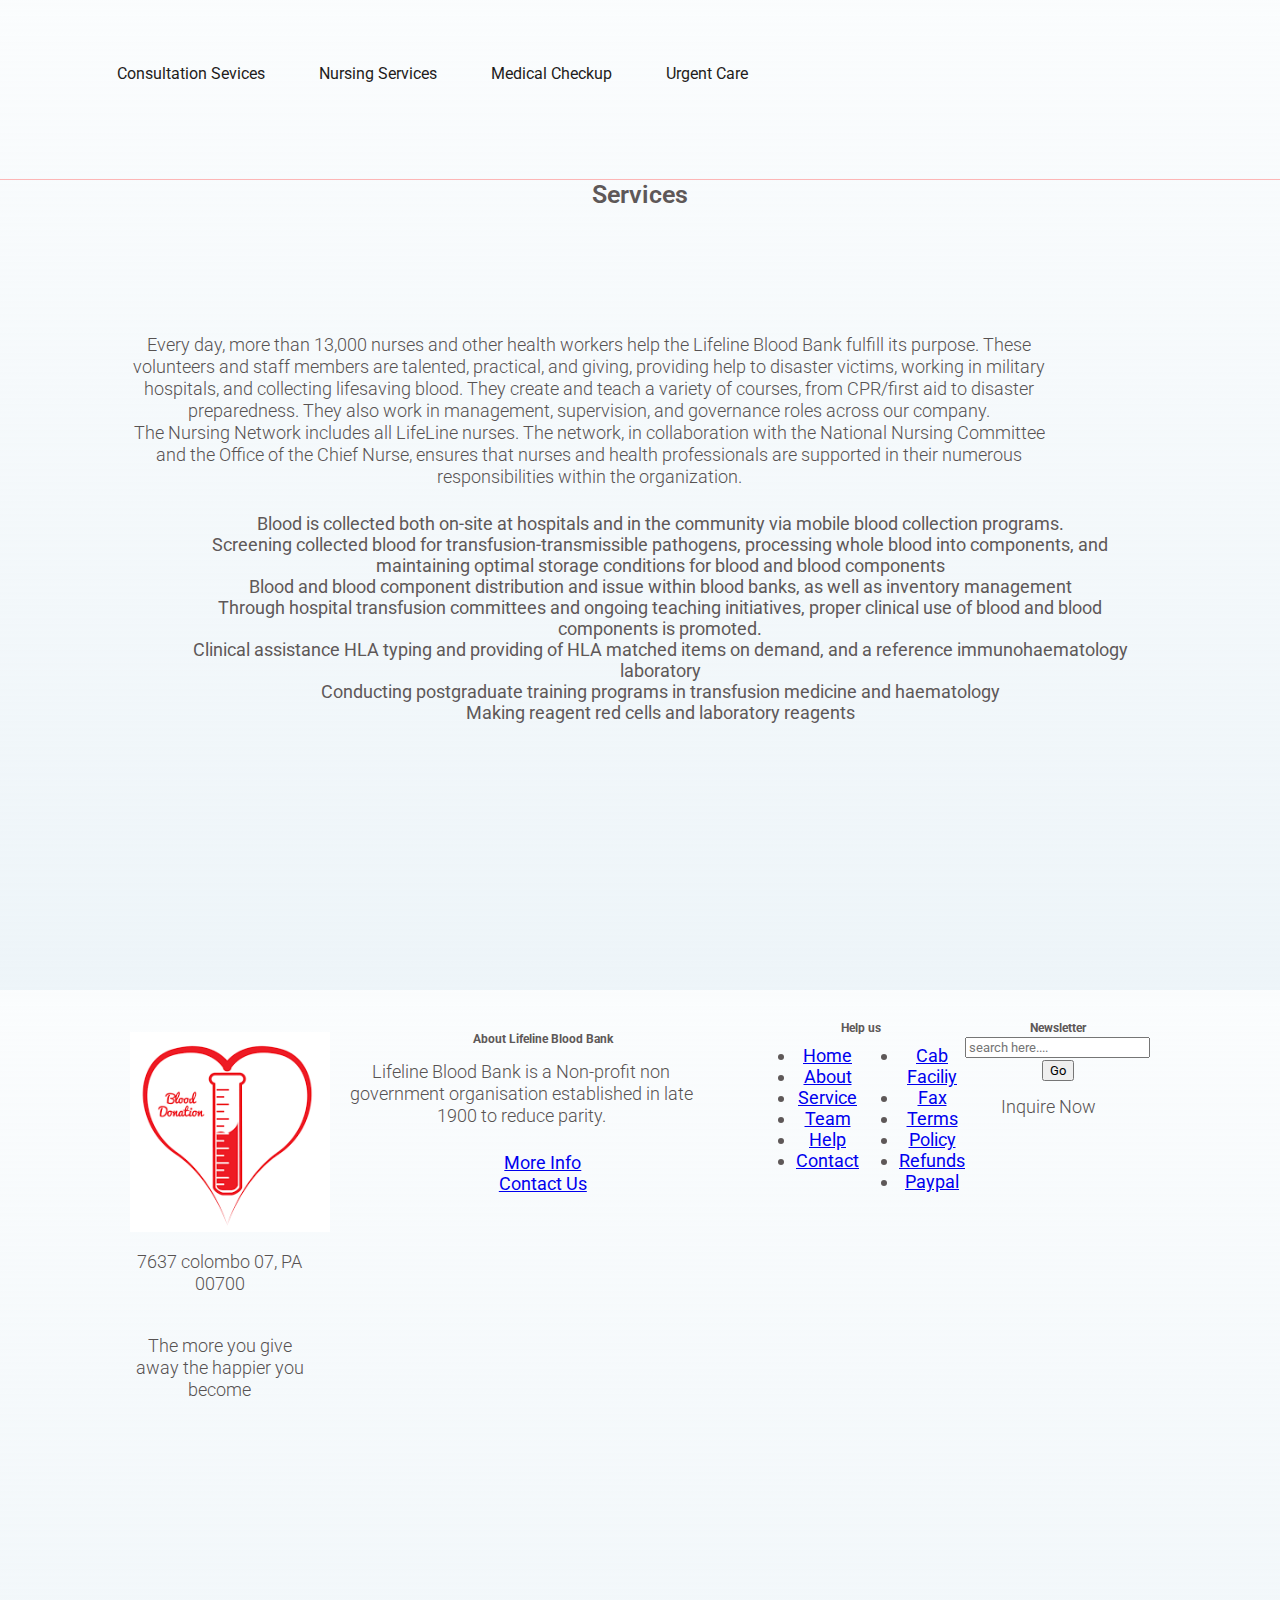
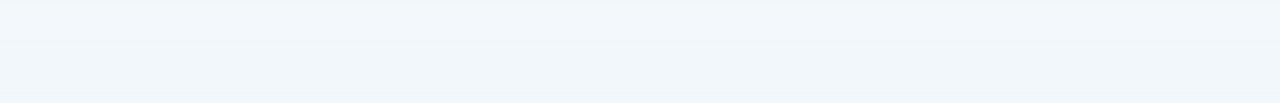
<file: Read More.html>
<!DOCTYPE html>
<html>
  <head>
    <title>Life Line Blood Bank</title>
    <meta name="viewport" content="with=device-width, initial-scale" />
    <link rel="stylesheet" href="css/styles.css" />
    <link rel="preconnect" href="https://fonts.googleapis.com" />
    <link rel="preconnect" href="https://fonts.gstatic.com" crossorigin />
    <link
      href="https://fonts.googleapis.com/css2?family=Roboto:wght@300;500&display=swap"
      rel="stylesheet"
    />
  </head>
  <body>
    <div class="text-box">
    </div>
    <section class="header">
      <nav>
        <div class="nav-links">
          <ul>
            <li><a href="Consultation_Services.html">Consultation Sevices</a></li>
            <li><a href="Nursing_Services.html">Nursing Services</a></li>
            <li><a href="Medical_Checkup.html">Medical Checkup</a></li>
            <li><a href="Urgent_Care.html">Urgent Care</a></li>
          </ul>
        </div>
      </nav>
    </section>

    <section class="sub-header">
   
     <h1>Services</h1> 
    <!--Service-Content-->
    <section class = "service-content">
            <div class = "">
                <div class = "col">
                    
                    <p>Every day, more than 13,000 nurses and other health workers help the Lifeline Blood Bank fulfill 
                        its purpose. These volunteers and staff members are talented, practical, and giving, providing help 
                        to disaster victims, working in military hospitals, and collecting lifesaving blood. They create 
                        and teach a variety of courses, from CPR/first aid to disaster preparedness. They also work in 
                        management, supervision, and governance roles across our company.
                        <br>
                        The Nursing Network includes all LifeLine nurses. The network, in collaboration with the National
                        Nursing Committee and the Office of the Chief Nurse, ensures that nurses and health professionals
                        are supported in their numerous responsibilities within the organization.
                        <br>
                        
                        
                      <ul class = "list">
                          <style></style>
                            <li>Blood is collected both on-site at hospitals and in the community via mobile blood collection programs.</li>
                            <li>Screening collected blood for transfusion-transmissible pathogens, processing whole blood into components, and maintaining optimal storage conditions for blood and blood components</li>
                            <li>Blood and blood component distribution and issue within blood banks, as well as inventory management</li>
                            <li>Through hospital transfusion committees and ongoing teaching initiatives, proper clinical use of blood and blood components is promoted.</li>
                            <li>Clinical assistance HLA typing and providing of HLA matched items on demand, and a reference immunohaematology laboratory</li>
                            <li>Conducting postgraduate training programs in transfusion medicine and haematology</li>
                            <li>Making reagent red cells and laboratory reagents</li>
                        </ul> 
                        <footer class="container-fluid bg-grey py-5">
                          <div class="container">
                            <div class="row">
                              <div class="col-md-6">
                                <div class="row">
                                  <div class="col-md-6">
                                    <div class="logo-part">
                                      <img src="images/c.png" class="w-50 logo-footer" />
                                      <p>7637 colombo 07, PA 00700</p>
                                      <p>The more you give away the happier you become</p>
                                    </div>
                                  </div>
                                  <div class="col-md-6 px-4">
                                    <h6>About Lifeline Blood Bank</h6>
                                    <p>
                                      Lifeline Blood Bank is a Non-profit non government organisation
                                      established in late 1900 to reduce parity.
                                    </p>
                                    <a href="#" class="btn-footer"> More Info </a><br />
                                    <a href="#" class="btn-footer"> Contact Us</a>
                                  </div>
                                </div>
                              </div>
                              <div class="col-md-6">
                                <div class="row">
                                  <div class="col-md-6 px-4">
                                    <h6>Help us</h6>
                                    <div class="row">
                                      <div class="col-md-6">
                                        <ul>
                                          <li><a href="#"> Home</a></li>
                                          <li><a href="#"> About</a></li>
                                          <li><a href="#"> Service</a></li>
                                          <li><a href="#"> Team</a></li>
                                          <li><a href="#"> Help</a></li>
                                          <li><a href="#"> Contact</a></li>
                                        </ul>
                                      </div>
                                      <div class="col-md-6 px-4">
                                        <ul>
                                          <li><a href="#"> Cab Faciliy</a></li>
                                          <li><a href="#"> Fax</a></li>
                                          <li><a href="#"> Terms</a></li>
                                          <li><a href="#"> Policy</a></li>
                                          <li><a href="#"> Refunds</a></li>
                                          <li><a href="#"> Paypal</a></li>
                                        </ul>
                                      </div>
                                    </div>
                                  </div>
                                  <div class="col-md-6">
                                    <h6>Newsletter</h6>
                                    <div class="social">
                                      <a href="#"
                                        ><i class="fa fa-facebook" aria-hidden="true"></i
                                      ></a>
                                      <a href="#"
                                        ><i class="fa fa-instagram" aria-hidden="true"></i
                                      ></a>
                                    </div>
                                    <form class="form-footer my-3">
                                      <input
                                        type="text"
                                        placeholder="search here...."
                                        name="search"
                                      />
                                      <input type="button" value="Go" />
                                    </form>
                                    <p>Inquire Now</p>
                                  </div>
                                </div>
                              </div>
                            </div>
                          </div>
                        </footer>

  </body>
</html>
</file>
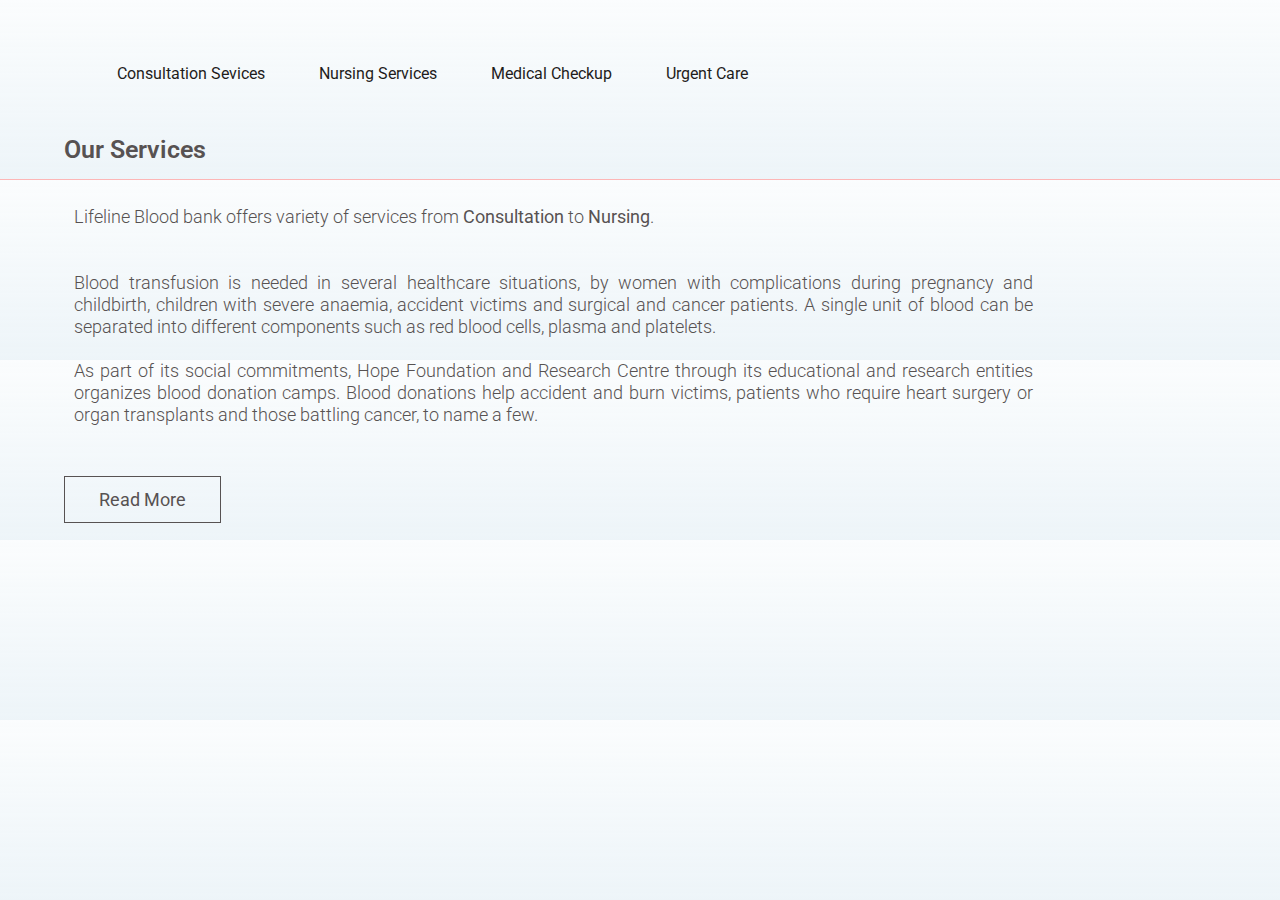
<file: Service.html>
<!DOCTYPE html>
<html>
  <head>
    <title>Life Line Blood Bank</title>
    <meta name="viewport" content="with=device-width, initial-scale" />
    <link rel="stylesheet" href="css/styles.css" />
    <link rel="preconnect" href="https://fonts.googleapis.com" />
    <link rel="preconnect" href="https://fonts.gstatic.com" crossorigin />
    <link
      href="https://fonts.googleapis.com/css2?family=Roboto:wght@300;500&display=swap"
      rel="stylesheet"
    />
    <link rel="stylesheet" href="css/styles.css" />
  </head>
  <body>
    <section class="header">
      <nav>
        <div class="nav-links">
          <ul>
            <li>
              <a href="Consultation_Services.html">Consultation Sevices</a>
            </li>
            <li><a href="./src/Nursing_Services.html">Nursing Services</a></li>
            <li><a href="./src/Medical_Checkup.html">Medical Checkup</a></li>
            <li><a href="./src/Urgent_Care.html">Urgent Care</a></li>
          </ul>
        </div>
      </nav>
    </section>
    <div class="text-box">
      <h1>Our Services</h1>
      <p>
        <br />
        Lifeline Blood bank offers variety of services from
        <b>Consultation</b> to <b>Nursing</b>.
        <br />
        <br />
        <br />
        Blood transfusion is needed in several healthcare situations, by women
        with complications during pregnancy and childbirth, children with severe
        anaemia, accident victims and surgical and cancer patients. A single
        unit of blood can be separated into different components such as red
        blood cells, plasma and platelets.
        <br />
        <br />
        As part of its social commitments, Hope Foundation and Research Centre
        through its educational and research entities organizes blood donation
        camps. Blood donations help accident and burn victims, patients who
        require heart surgery or organ transplants and those battling cancer, to
        name a few.
      </p>
      <a class="hero-btn" href="Read More.html">Read More</a>
    </div>
  </body>
</html>
</file>
<file: css/styles.css>
/* IT21174544
MFI Mohamed
Malabe
Group Y1.S2.WD.IT.08.2.G1 */


/* Service  */
*{
    margin:0;
    font-family: 'Roboto', sans-serif;
    box-sizing: border-box;
}
.header{
    min-height: 20vh;
    width:100%; 
}
body {
    align-self: center;
    background:linear-gradient(rgba(233,242,247,0.2),rgba(233,242,247,0.8)), url("https://img.freepik.com/free-vector/clean-medical-background_53876-116875.jpg?w=2000");
    background-position: center;
    background-size: auto; 
    font-size: 20;  
}
nav{
    display: flex;
    padding:3% 1%;
    justify-content: space-between;
    align-items: left;
    font-size: 20;
}
.nav-links{
    flex:1;
    text-align: left;
}
.nav-links ul li{
    list-style:none;
    display: inline-block;
    padding:8px 25px;
    position: relative;
}
.nav-links ul li a{
    color: rgb(31, 29, 28);
    size:20px;
    text-decoration: none;
}
.nav-links ul li ::after{
    content:'';
    width:0%;
    height:2px;
    background:rgb(253, 182, 182);
    display:block;
    margin:auto;
    transition: 0.5s;
}
.nav-links ul li :hover::after{
    width:100%;
}
.text-box{
    width:90%;
    color:rgb(87, 82, 82);
    position:absolute;
    top:15%;
    transform: translate(50,-50);
    text-align: left;
    padding-left: 5%;
    width:90%;
    background-position: center;
    background-size:cover;
    font-size: 18;
}
.text-box h1{
    
    size: 10px;
    text-align: left;
}
.more{
    color: rgb(94, 88, 88);
    font-size: 10px;
}
.text-box p{
    text-align: justify;
    text-justify: inter-word;
    margin:10px 0 40px;
    font-size: 18px;
    color: rgb(87, 82, 82);
}
.hero-btn{
    display: inline-block;
    text-decoration: none;
    color:rgb(87, 82, 82);
    border:1px solid rgb(87, 82, 82);
    padding:12px 34px;
    font-size:18px;
    background: transparent;
    position: relative;
    cursor:pointer;
}
.hero-btn:hover{
    border:1px solid rgb(253, 182, 182);
    background:rgb(253, 182, 182);
    transition: 0.6s;
}
.sub-header{
    height:90vh;
    width:auto;
    background-position: center;
    background-size:cover;
    text-align: center;
    color: rgb(94, 88, 88);
}
.service-content{
    width:80%;
    margin:auto;
    padding-top: 80px;
    padding-bottom: 50px;
    font-size: 18px;
}
.col{
    flex-basis: 48%;
    padding:30px 2px;
}
.col img{
    width:100%;
}
.col p{
    padding:15px 0 25px;
}

/* consultation-services */

.consultation-services{
    width:80%;
    margin:auto;
    text-align: center;
}

h1{
    font-size: 36px;
    font-weight: 600;
}
p{
    color:rgb(87, 82, 82);
    font-size:18px;
    font-weight: 1000;
    line-height:22px;
    padding:10px;
}

.row{
    display:flex;
    margin-top:5%;
    justify-content: space-between;
}
.c-col{
    flex-basis: 32%;
    background:rgb(227, 223, 243);
    border-radius: 10px;
    margin-bottom: 5%;
    box-sizing:border-box;
    transition: 0.5s;
}
h3{
    text-align: center;
    margin:10px 0;
    font-weight: 600;
}
.c-col:hover{
    box-shadow: 0 0 20px 0 rgba(0,0,0,0.2);
}
.consult-bttn{
    display: inline-block;
    text-decoration: none;
    color:rgb(87, 82, 82);
    border:1px solid rgb(87, 82, 82);
    padding:12px 34px;
    font-size:18px;
    background: transparent;
    position: relative;
    cursor:pointer;
}
.consult-bttn:hover{
    border:1px solid rgb(253, 182, 182);
    background:rgb(253, 182, 182);
    transition:0.4s
}

/* Nursing Services */

.nursing-services{
    width:80%;
    margin: auto;
    text-align: center;
}

h1{
    font-size:36px;
    font-weight: 600;
}
p{
    color:rgb(87, 82, 82);
    font-size:18px;
    font-weight: 300;
    line-height: 22px;
    padding:10px
}
.n-bttn{
    text-decoration: none;
    background:transparent;
    border:1px solid rgb(87, 82, 82);
    display: inline-block;
    cursor:pointer;
    position: relative;
    font-size: 18px;
    padding:12px 34px;
    color:rgb(87, 82, 82);
}
.n-bttn:hover{
    border:1px solid rgb(253, 182, 182);
    background:rgb(253, 182, 182);
    transition:0.4s;
}
.n-col{
    flex-basis: 45%;
    background:rgb(227, 223, 243);
    border-radius: 10px;
    margin-bottom: 5%;
    box-sizing:border-box;
    transition: 0.5s;
}
h3{
    text-align: center;
    margin:10px 0;
    font-weight: 1000;
}
.n-col:hover{
    box-shadow: 0 0 20px 0 rgba(0,0,0,0.2);
}

/* Medical checkup */

.Medical-checkup{
    width:90%;
    color:rgb(87, 82, 82);
    position:absolute;
    top:10%;
    transform: translate(50,-50);
    text-align:center;
    padding: 5%;
    background-position: center;
    background-size: cover;
}
.Medical-checkup{
    size:50px;
}
.m-bttn{
    size: 25px;
    background: transparent;
    border:1px solid rgb(87, 82, 82);
    text-decoration: none;
    display:flexbox;
    cursor:pointer;
    position:relative;
    font-size:20px;
    padding:10px 34px;
    color:rgb(87, 82, 82);
}
.m-bttn:hover{
    background:rgb(253, 182, 182);
    transition: 0.4s;
    border:1px solid rgb(253, 182, 182);

}
.Medical-checkup h1{
    min-height: 10vh;
    width:100%; 
}


/* Urgent Care */

.u-care{
    width:90%;
    color:rgb(87, 82, 82);
    position:absolute;
    top:15%;
    transform: translate(-50,-50);
    text-align: center;
    padding-left: 5%;
    width:90%;
    background-position: center;
    background-size:cover;
    size: 18px;
}
h1{
    font-size: 25px;
    font-weight: 300px;
    text-align: center;
}
h4{
    size:25px;
    padding-top: 3%;
    text-align: center;
}

p{
color:rgb(87, 82, 82);
width:90%;
text-align:center;
font-size:18px;
font-weight: 300;
line-height: 22px;
padding:10px;
}
.uc-bttn{
    background: transparent;
    border: 1px solid rgb(87, 82, 82);
    text-decoration:none;
    display:flexbox;
    cursor:pointer;
    position:relative;
    font-size:18px;
    padding:10px 34px;
    color:rgb(87, 82, 82);
}
.uc-bttn:hover{
    background:rgb(253, 182, 182);
    transition: 0.4s;
    border:1px solid rgb(253, 182, 182);
}
.u-care p{
    margin:10px 0 40px;
    font-size: 19px;
    color: rgb(87, 82, 82);
}

/*form*/

.container{
    padding-top: 30px;
    text-align: center;
    align-content: center;
    align-items: right;
    min-height: 100vh;
    margin: 0;
}
.header{
    border-bottom: 1px solid rgb(253, 182, 182);
    padding:20px 40px;
}
.d-consultation-form{
    margin:0;
}
.form{
    padding:15px 40px;
}
.form-control{
    margin-bottom: 10px;
    padding-top: 20px;
    position:relative;   
}
.form-control label{
    display:inline-block;
    margin-bottom: 5px;
}
.form-control input{
    border:2px solid rgb(253, 182, 182);
    border-radius:4px;
    font-family: inherit;
    font-size:15px;
    padding: 10px;
}
.form-control small{
    visibility: hidden;
    position: absolute;
    bottom:0;
    left:0;
}
button{
    background: transparent;
    border: 1px solid rgb(87, 82, 82);
    text-decoration:none;
    display:flexbox;
    cursor:pointer;
    position:relative;
    font-size:18px;
    padding:10px 34px;
    color:rgb(87, 82, 82);
}
button:hover{
    background:rgb(253, 182, 182);
    transition: 0.4s;
    border:1px solid rgb(253, 182, 182);
}

/*read more*/
.li{

        list-style-type: none; /* Remove bullets */
        padding: 0; /* Remove padding */
        margin: 0; /* Remove margins */
        justify-content: center;
      
}

.list{
    list-style-type: none;
}



/* IT21174544
MFI Mohamed
Above Css was made by myself */
</file>
<file: css/footer.css>
body { 
    font-family: 'Signika', sans-serif;
 }
 .bg-grey {
    background: #292929;
 }
 .logo-footer {
    margin-bottom: 40px;
 }
 footer {
        color: grey;
 }
 footer p, a {
font-size: 12px;
font-family: 'Roboto', sans-serif;
}
footer h6 {
font-family: 'Playfair Display', serif;
margin-bottom: 40px;
position: relative;
}
footer h6:after {
position: absolute;
content: "";
background: grey;
width: 12%;
height: 1px;
left: 0;
bottom: -20px;
}
 .btn-footer {
             color: grey;
          
            text-decoration: none;
            border: 1px solid;
            border-radius: 43px;
            font-size: 13px;
            padding: 7px 30px;
            line-height: 47px;
 }
 .btn-footer:hover {
            
            text-decoration: none;
           
 }
.form-footer input[type="text"] {
    border: none;
border-radius: 16px 0 0 16px;
outline: none;
padding-left: 10px;

}
::placeholder {
font-size: 10px;
padding-left: 10px;
font-style: italic;
}
.form-footer input[type="button"] {
border: none;
background:#232323;
    margin-left: -5px;
color: #fff;
outline: none;
border-radius: 0 16px 16px 0;
padding: 2px 12px;
}
 .social .fa {
color: grey;
font-size: 22px;
padding: 10px 15px;
background: #3c3c3c;
}
 footer ul li {
list-style: none;
display: block;
}
footer ul  {
padding-left: 0;
}
footer ul  li a{
text-decoration: none;
color: grey;
text-decoration:none;
}
a:hover {
text-decoration: none;
color: #f5f5f5 !important;

}
.logo-part {
border-right: 1px solid grey;
height: 100%;
}
</file>
<file: styles/Home.css>
body {
	
	background-image: linear-gradient(rgba(0,0,0,0.7),rgba(0,0,0,0.7)),url(../images/proback.jpg);
	background-attachment: fixed;
}
.wrapper {
	width: 1170px;
	margin: 0 auto;
}
header {
	height: 150px;
	background: #262626;
	width: 100%;
	z-index: 10;
	position: fixed;
	border-style: groove #fff;
	

}
.logo {
	width: 0%;
	float: left;
	line-height: 175px;
	margin-right: 150px;
}

nav {
	float: right;
	line-height: 100px;


}
nav a {
	text-decoration: none;
	font-family: poppins;
	letter-spacing: 4px;
	font-size: 20px;
	margin: 0 10px;
	color: #fff;
	display: inline-block;


}

.footer{
	margin-left: 30px;

}
.footer a {
	text-decoration: none;
}
.foot-hr{
	color: #fff;
	border: 3px solid #fff;
	margin-top: 20px;
}
.payments-store{
	margin-left: 30px;
}
#youtube{
	margin-left: 820px;
}
#master{
	margin-left: 30px;
}
#play{
	margin-left: 30px;
}
#tweet{
	margin-left: 30px;
}
#facebook{
	margin-left: 30px;
}
#insta{
	margin-left: 30px;
}
#user{
	margin-left: 950px;
}
nav a:hover{
   color: red;
}
#user:hover{
	cursor: pointer;
	width: 35px;
}
</file>
<file: EX.css>
/* Style the tab */
body {
  background-color:#F5DADF;
}

.tab {
  overflow: hidden;
  border: 1px solid #ccc;
  background-color: #f1f1f1;
}

}
/* Style the buttons that are used to open the tab content */
.tab button {
  background-color: inherit;
  float: left;
  border: none;
  outline: none;
  cursor: pointer;
  padding: 14px 16px;
  transition: 0.3s;
}

/* Change background color of buttons on hover */
.tab button:hover {
  background-color: #ddd;
}

/* Create an active/current tablink class */
.tab button.active {
  background-color: #ccc;
}

/* Style the tab content */
.tabcontent {
  display: none;
  padding: 6px 12px;
  border: 1px solid #ccc;
  border-top: none;
}
</file>
<file: styles/findabcamp.css>
body {
	
	background-image: linear-gradient(rgba(0,0,0,0.7),rgba(0,0,0,0.7)),url(../images/back2.jpg);
	background-attachment: fixed;
	background-size: cover;
}
.wrapper {
	width: 1170px;
	margin: 0 auto;
}
header {
	height: 150px;
	background: #262626;
	width: 100%;
	z-index: 10;
	position: fixed;
	border-style: groove #fff;
	

}
.find{
	background-color:#999966;
	padding:20px;
}
.logo {
	width: 0%;
	float: left;
	line-height: 175px;
	margin-right: 150px;
}
nav {
	float: right;
	line-height: 100px;


}
nav a {
	text-decoration: none;
	font-family: poppins;
	letter-spacing: 4px;
	font-size: 20px;
	margin: 0 10px;
	color: #fff;
	display: inline-block;


}
nav a:hover{
	color: red;
 }
 .wrapper1
{
	width: 100%;
	height: 100vh;
	display: flex;
	justify-content: center;
	align-items: center;
}

.card
{
	height: 820px;
	width: 320px;
	background-color: rgb(77, 67, 77);
	
	border-radius: 10px;
	position: relative;
	overflow: hidden;
	cursor: pointer;
	text-align: center !important
	
}

.find
{   
	
	display: flex;
	justify-content: center;
	align-items: center
}
.serve:hover{
	transform: translateY(-12px);
}
.serve{
	
	transition: transform 0.5s;
}
.footer{
	margin-left: 30px;
}
.footer a h2{
	color: #fff;
	font-size: 15px;
	
}
.footer a {
	text-decoration: none;
}
.foot-hr{
	color: #fff;
	border: 3px solid #fff;
	margin-top: 20px;
}
.payments-store{
	margin-left: 30px;
}
#youtube{
	margin-left: 820px;
}
#master{
	margin-left: 30px;
}
#play{
	margin-left: 30px;
}
#tweet{
	margin-left: 30px;
}
#facebook{
	margin-left: 30px;
}
#insta{
	margin-left: 30px;
}
#user{
	margin-left: 950px;
}
</file>
<file: css/lifeline.css>
:root{
    --green:#16a085;
    --black:#444;
    --light-color:#777;
    --box-shadow:.5rem .5rem 0 rgba(22, 160, 133, .2);
    --text-shadow:.4rem .4rem 0 rgba(0, 0, 0, .2);
    --border:.2rem solid var(--green);
}

*{
    font-family: 'Poppins', sans-serif;
    margin:0; padding: 0;
    box-sizing: border-box;
    outline: none; border: none;
    text-transform: capitalize;
    transition: all .2s ease-out;
    text-decoration: none;
}

html{
    font-size: 62.5%;
    overflow-x: hidden;
    scroll-padding-top: 2rem;
    scroll-behavior: smooth;
}

section{
    padding:2rem 4%;
}

section:nth-child(even){
    background: #9e9a99;
}

.heading{
    text-align: center;
    padding-bottom: 2rem;
    text-shadow: var(--text-shadow);
    text-transform: uppercase;
    color:var(--black);
    font-size: 5rem;
    letter-spacing: .2rem;
}

.heading span{
    text-transform: uppercase;
    color:var(--green);
}

.btn{
    display: inline-block;
    margin-top: 1rem;
    padding: .5rem;
    padding-left: 1rem;
    border:var(--border);
    border-radius: .5rem;
    box-shadow: var(--box-shadow);
    color:var(--green);
    cursor: pointer;
    font-size: 1.7rem;
    background: #ffffff;
}

.btn span{
    padding:.7rem 1rem;
    border-radius: .5rem;
    background: var(--green);
    color:#fff;
    margin-left: .5rem;
}

.btn:hover{
    background: var(--green);
    color:#fff;
}

.btn:hover span{
    color: var(--green);
    background:#fff;
    margin-left: 1rem;
}

.header{
    padding:2rem 5%;
    position: fixed;
    top:0; left: 0; right: 0;
    z-index: 700;
    box-shadow: 0 .25rem 25rem rgba(0, 0, 0, .1);
    display: flex;
    align-items: center;
    justify-content: space-between;
    background: #fff;
}


.topnav {
  overflow: hidden;
  background-color: #333;
  width:185%;
}

.topnav a {
  float: right;
  color: #f2f2f2;
  text-align: center;
  padding: 14px 16px;
  text-decoration: none;
  font-size: 15px;
}

.topnav a:hover {
  background-color: #ddd;
  color: black;
}

.topnav a.active {
  background-color: #04AA6D;
  color: white;
}


.review .box-container{
    display: grid;
	height:-15rem;
    grid-template-columns: repeat(auto-fit, minmax(27rem, 1fr));
    gap:8rem;
}

.review .box-container .box{
    border:var(--border);
    box-shadow: var(--box-shadow);
    border-radius: .5rem;
    padding:2.5rem;
    background: #fff;
    text-align: center;
    position: relative;
    overflow: hidden;
    z-index: 0;
}

.review .box-container .box img{
    height: 10rem;
    width: 10rem;
    border-radius: 70%;
    object-fit: cover;
    border:.5rem solid #fff;
}

.review .box-container .box h3{
    color:#fff;
    font-size: 2.2rem;
    padding:.5rem 0;
}

.review .box-container .box .stars i{
    color:#fff;
    font-size: 1.5rem;
}

.review .box-container .box .text{
    color:var(--light-color);
    line-height: 1.8;
    font-size: 1.6rem;
    padding-top: 4rem;
}

.review .box-container .box::before{
    content: '';
    position: absolute;
    top:-4rem; left: 50%;
    transform:translateX(-50%);
    background:var(--green);
    border-bottom-left-radius: 50%;
    border-bottom-right-radius: 50%;
    height: 30rem;
    width: 120%;
    z-index: -1;
}



.footer1.box-container{
	color:#ffffff;
    display: grid;
    grid-template-columns: repeat(auto-fit, minmax(22rem, 1fr));
    gap:2rem;

}

.footer1 .box-container .box1 h3{
    font-size: 2.5rem;
    color:var(black);
    padding: 1rem 0;
}

.footer1 .box-container .box1 a{
    display: block;
    font-size: 1.5rem;
    color:#000000;
    padding: 1rem 0;
}

.footer1 .box-container .box1 a i{
    padding-right: .5rem;
    color:var(--green);
}

.footer1 .box-container .box1 a:hover i{
    padding-right:2rem;
}

.footer1 .credit{
    padding: 1rem;
    padding-top: 2rem;
    margin-top: 2rem;
    text-align: center;
    font-size: 2rem;
    color:var(--light-color);
    border-top: .1rem solid rgba(0, 0, 0, .1);
}

.footer1 .credit span{
    color:var(--black);
}

@media (max-width:991px){

    html{
        font-size: 55%;
    }

    .header{
        padding: 2rem;
    }

    section{
        padding:2rem;
    }

}

@media (max-width:768px){

    #menu-btn{
        display: initial;
    }

    .header .navbar{
        position: absolute;
        top:115%; right: 2rem;
        border-radius: .5rem;
        box-shadow: var(--box-shadow);
        width: 30rem;
        border: var(--border);
        background: #fff;
        transform: scale(0);
        opacity: 0;
        transform-origin: top right;
        transition: none;
    }

    .header .navbar.active{
        transform: scale(1);
        opacity: 1;
        transition: .2s ease-out;
    }

    .header .navbar a{
        font-size: 2rem;
        display: block;
        margin:2.5rem;
    }

}

@media (max-width:450px){

    html{
        font-size: 50%;
    }

}
</file>
<file: css/PART3.css>
*{
	
	align-items: center;
	font-family: 'Poppins', sans-serif;
	justify-content: center;
	
	
}


.container{
	display: flex;
	flex-wrap: wrap;
	margin-top: 5%;
	
}

.box{
	position: relative;
	width: 350px;
	padding: 40px;
	background: #fff;
	box-shadow: 0 5px 15px rgba(0,0,0,1);
	border-radius: 4px;
	margin: 20px;
	box-sizing: border-box;
	overflow: hidden;
	text-align: center;
	
}

.box:before{
	content:'';
	width: 50%;
	height: 100%;
	position: absolute;
	top: 0;
	left:0;
	background: rgba(255,255,255,.2);
	z-index: 2;
}

.icon{
	position: relative;
	width: 80px;
	height: 80px;
	color: #FFF;
	background: #000;
	display: flex;
	justify-content: center;
	align-items: center;
	margin: 0 auto;
	border-radius: 50%;
	font-size: 40px;
	font-weight: 700;
	transition: 3s;
}

.container .box:nth-child(1) .icon{
	 box-shadow: 0 0 0 0 #e91e63;
	 background: #e91e63;
}

.container .box:nth-child(1):hover .icon{
	 box-shadow: 0 0 0 400px #e91e63;
}

.container .box:nth-child(2) .icon{
	 box-shadow: 0 0 0 0 #23e629;
	 background: #23e629;
}

.container .box:nth-child(2):hover .icon{
	 box-shadow: 0 0 0 400px #23e629;
	 
}

.container .box:nth-child(3) .icon{
	 box-shadow: 0 0 0 0 #2196f3;
	 background: #2196f3;
}

.container .box:nth-child(3):hover .icon{
	 box-shadow: 0 0 0 400px #2196f3;
	 
}

.container .box .content{
	position: relative;
	z-index: 1;
	transition: 0.5s;
}

.container .box .content{
	color: #fff;
}

.container .box .content h3{
	font-size: 20px;
	margin: 10px 0;
	padding: 0;
}

.container .box .content p{
	margin: 0;
	padding:0;
}
.container .box .content a
{
	display: inline-block;
	padding: 10px 20px;
	background: #fff;
	border-radius: 4px;
	text-decoration: none;
	color: #000;
	font-weight: 500;
	margin-top: 20px;
	box-shadow: 0 2px 5px rgba(0,0,0,0.2);
}
</file>
